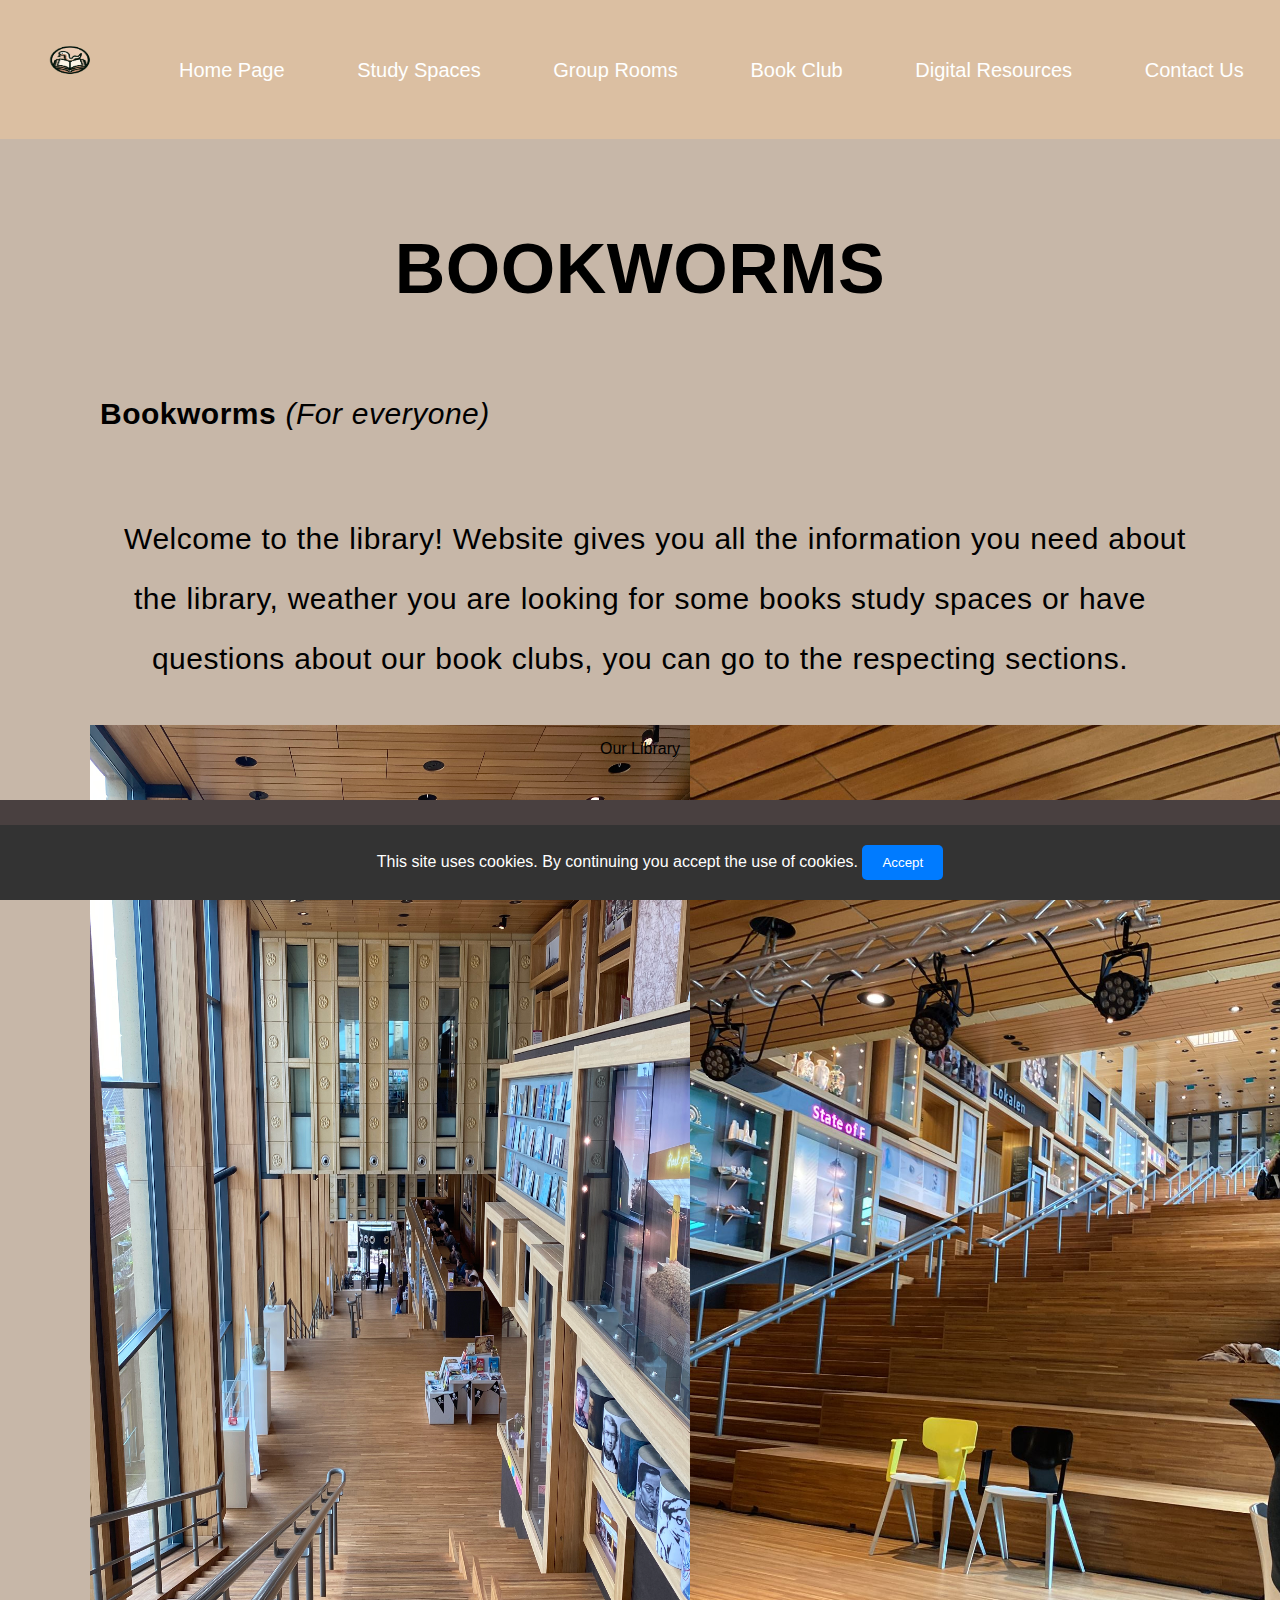
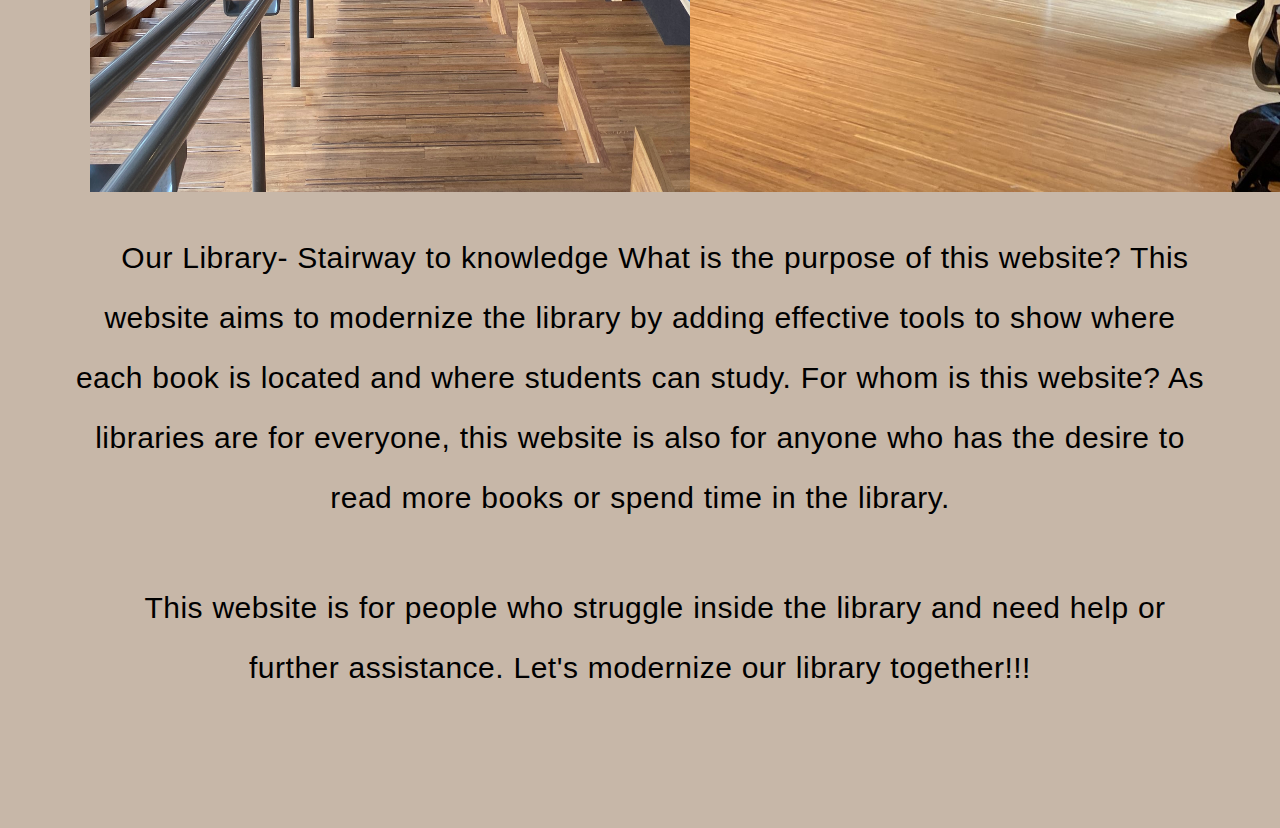
<file: index.html>
<!DOCTYPE html>
<html lang="en">
<head>
    <meta charset="UTF-8">
    <meta name="viewport" content="width=device-width, initial-scale=1.0">
    <title>Home Page</title>
    <link rel="stylesheet" type="text/css" href="css/style.css">
    <link rel="icon" type="image/x-icon" href="img/Bookworm logo.png">
</head>
</head>
<body>
    <header>
        <nav>
            <ul>
                <li><img class="logo" src="img/Bookworm logo.png" alt="Bookworm logo" title="Website logo"></li>
                <li><a href="index.html">Home Page</a></li>
                <li><a href="StudySpaces.html">Study Spaces</a></li>
                <li><a href="GroupRooms.html">Group Rooms</a></li>
                <li><a href="BookClub.html">Book Club</a></li>
                <li><a href="DigitalResources.html">Digital Resources</a></li>
                <li><a href="ContactUs.html">Contact Us</a></li>
            </ul>
        </nav>
    </header>
    <section>
        <article>
            <h1>Bookworms</h1>
                <p class="imp"><strong>Bookworms</strong> <em>(For everyone)</em></p>
                <p class="firstparagrapgh">Welcome to the library! Website gives you all the information you need about the library, weather you are looking for some books study spaces or have questions about our book clubs, you can go to the respecting sections. </p>
                <figure>
                    <img class="ourlibrary" src="img/img1.jpg" alt="first image" title="Entrance of our library">
                    <figcaption>Our Library</figcaption>
                    <img class="ourlibrary" src="img/img2.jpg" alt="second image" title="Entrance of our library">
                </figure>
                <p>Our Library- Stairway to knowledge What is the purpose of this website? This website aims to modernize the library by adding effective tools to show where each book is located and where students can study. For whom is this website? As libraries are for everyone, this website is also for anyone who has the desire to read more books or spend time in the library.</p>
                <p> This website is for people who struggle inside the library and need help or further assistance. Let's modernize our library together!!!</p>
                <p></p>  
            </article>
    </section>
    <footer class="cookies-message">
        This site uses cookies. By continuing you accept the use of cookies.
        <button onclick="this.parentElement.style.display='none'">Accept</button>
    </footer>
    <footer>
        <p>&copy; Serhat Berk Utku Web Markup Project</p>
    </footer>
</body>
</html>
</file>
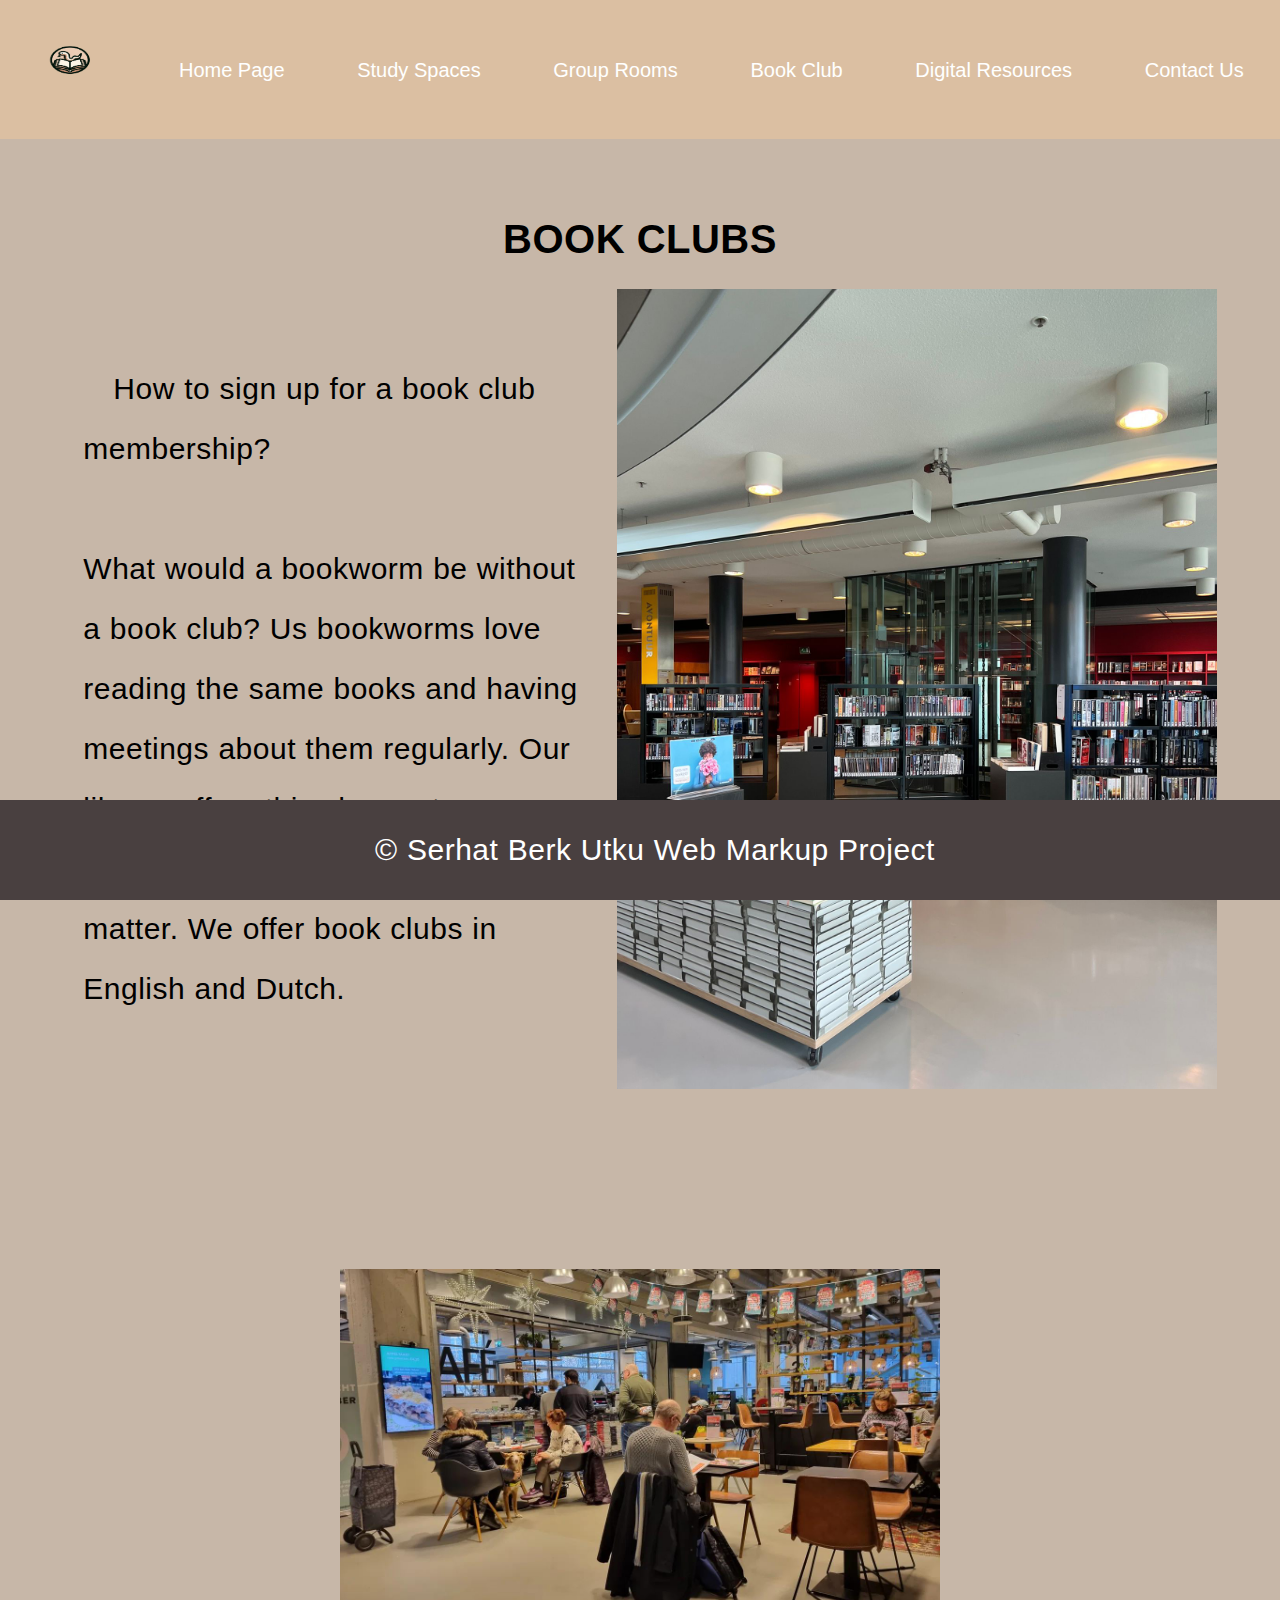
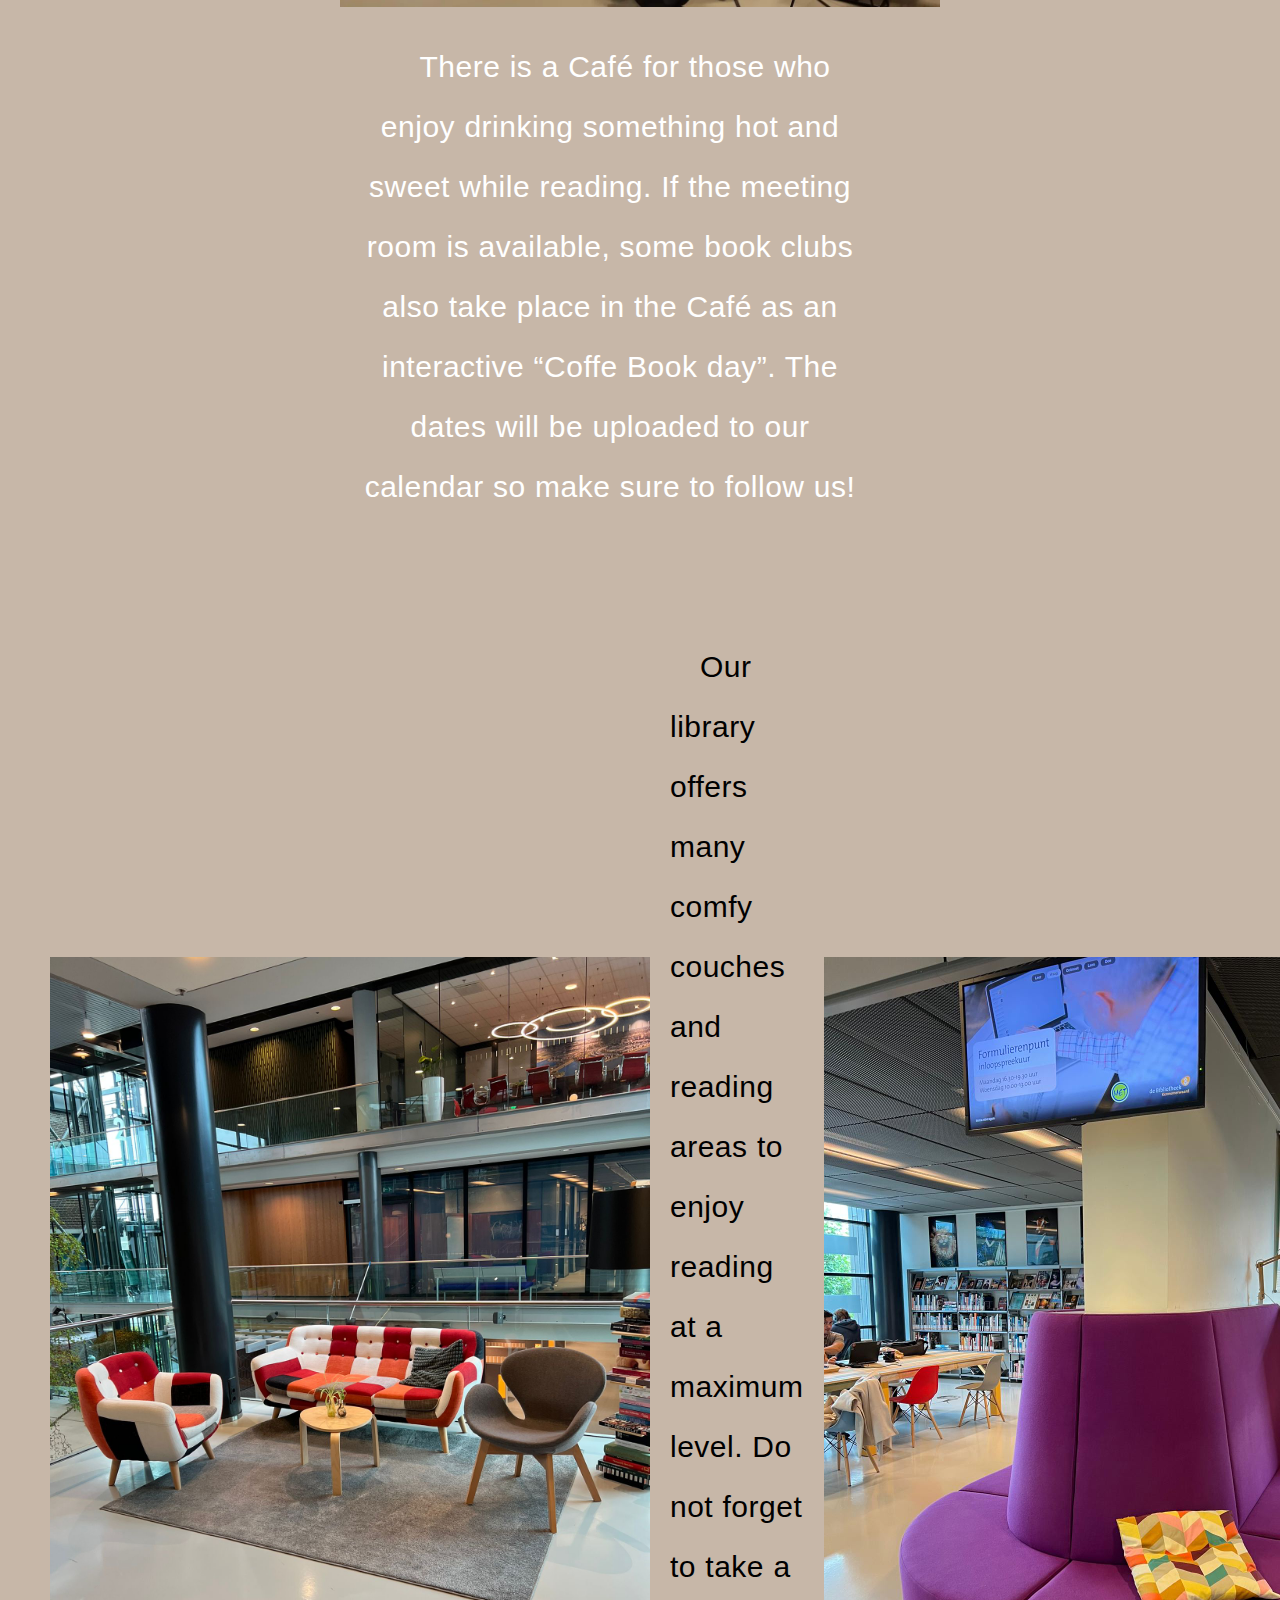
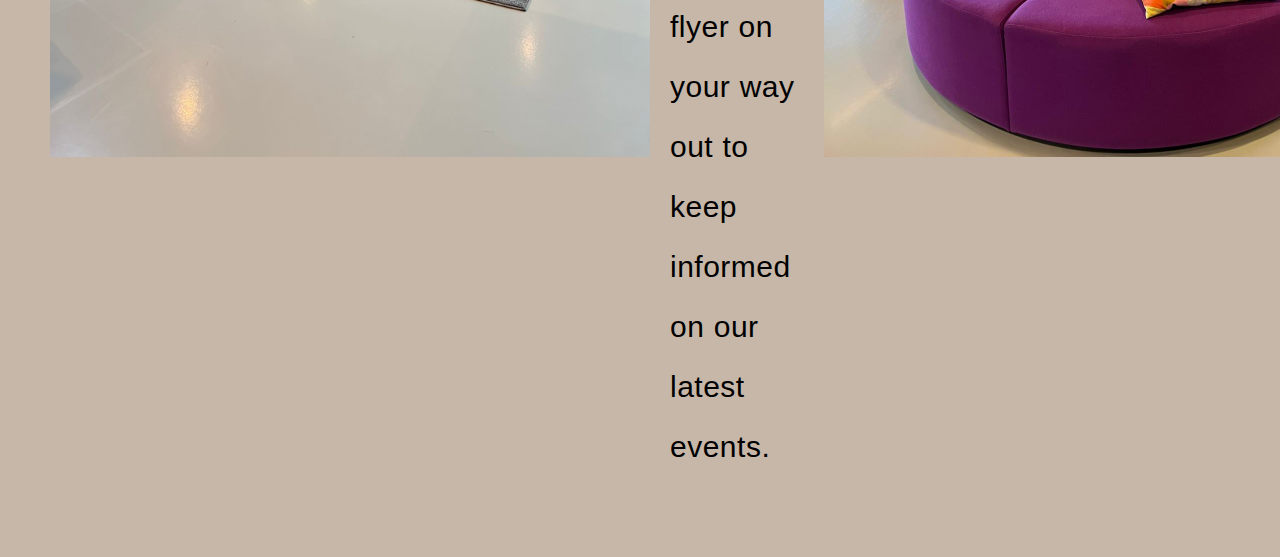
<file: BookClub.html>
<!DOCTYPE html>
<html lang="en">
<head>
    <meta charset="UTF-8">
    <meta name="viewport" content="width=device-width, initial-scale=1.0">
    <title>Book Club</title>
    <link rel="stylesheet" type="text/css" href="css/style.css">
    <link rel="icon" type="image/x-icon" href="img/Bookworm logo.png">
</head>
<body>
    <header>
        <nav>
            <ul>
                <li><img class="logo" src="img/Bookworm logo.png" alt="Bookworm logo"title="Website logo"></li>
                <li><a href="HomePage.html">Home Page</a></li>
                <li><a href="StudySpaces.html">Study Spaces</a></li>
                <li><a href="GroupRooms.html">Group Rooms</a></li>
                <li><a href="BookClub.html">Book Club</a></li>
                <li><a href="DigitalResources.html">Digital Resources</a></li>
                <li><a href="ContactUs.html">Contact Us</a></li>
            </ul>
        </nav>
    </header>
    <section>
        <h1>Book Clubs</h1>
        <article class="BookClub">
            <p class="Clubs">How to sign up for a  book club membership? <br> <br> What would a bookworm be without a book club? Us bookworms love reading the same books and having meetings about them regularly. Our library offers this chance to anyone who wants to join. Age does not matter. We offer book clubs in English and Dutch. </p>
            <img src="img/img10.jpg" alt="Library Entrance" title="First etage of our library">
        </article>
        <article class="BookClubSection2">
            <p><br><br></p>
            <img src="img/img11.jpg" alt="Cafe" title="Cafe of our library">
            <p class="Clubs">There is a Café for those who enjoy drinking something hot and sweet while reading. If the meeting room is available, some book clubs also take place in the Café as an interactive “Coffe Book day”. The dates will be uploaded to our calendar so make sure to follow us!<br> <br></p>
        </article>
        <article class="BookClubSection3">
            <img src="img/img12.jpg" alt="Couchs" title="Couchs of our library">
            <p class="Clubs">Our library offers many comfy couches and reading areas to enjoy reading at a maximum level. Do not forget to take a flyer on your way out to keep  informed on our latest events. </p>
            <img src="img/img13.jpg" alt="Couch" title="Couch of our library">
        </article>
    </section>
    <footer>
        <p>&copy; Serhat Berk Utku Web Markup Project</p>
    </footer>
</body>
</html>
</file>
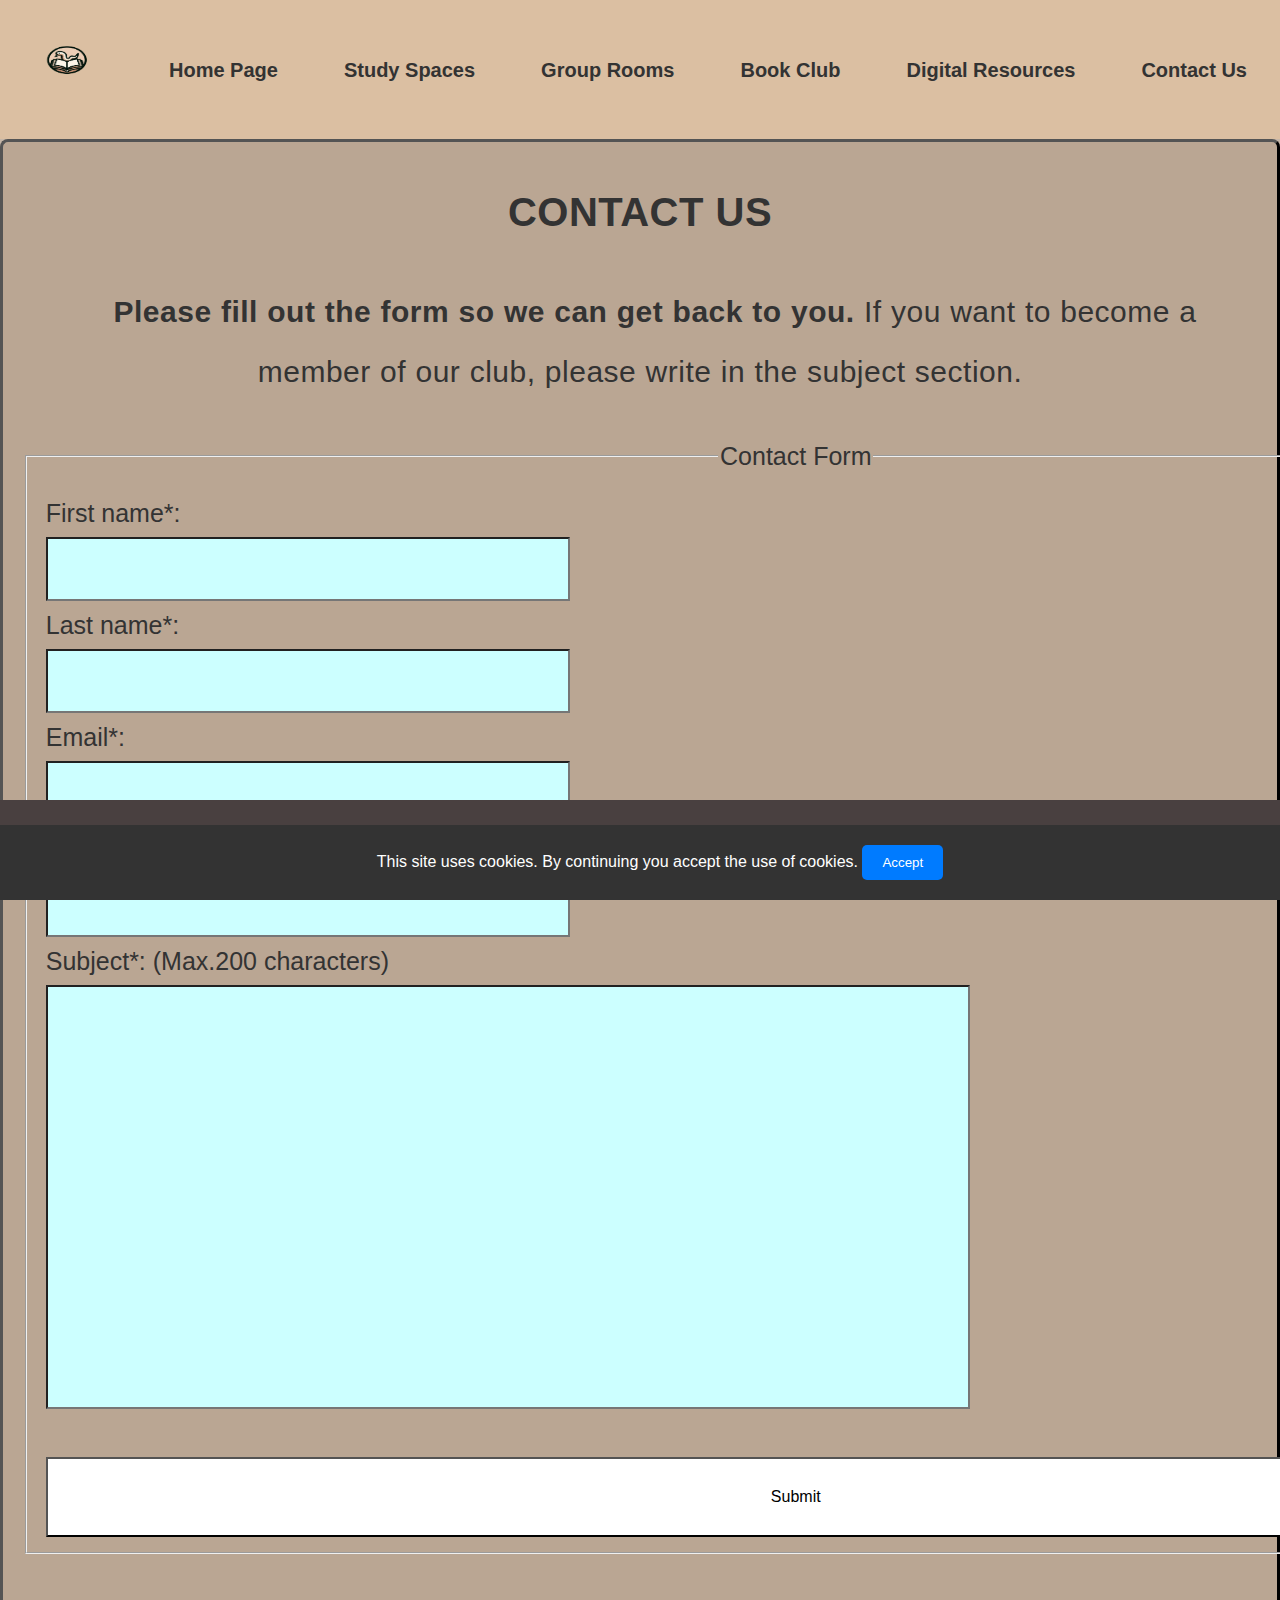
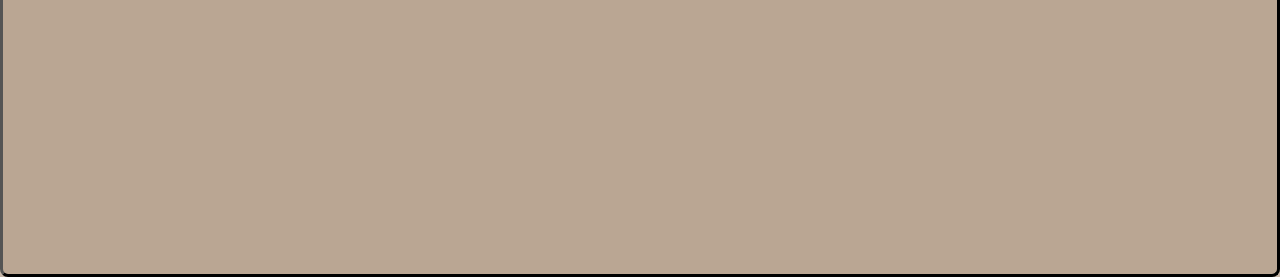
<file: ContactUs.html>
<!DOCTYPE html>
<html lang="en">
<head>
    <meta charset="UTF-8">
    <meta name="viewport" content="width=device-width, initial-scale=1.0">
    <meta name="description" content="Contact page">
    <meta name="keywords" content="contact, web markup, project">
    <title>Contact Page</title>
    <link rel="stylesheet" type="text/css" href="css/style.css">
    <link rel="icon" type="image/x-icon" href="img/Bookworm logo.png">
</head>
<body>
    <header>
        <aside>
            <ul>
                <li><img class="logo" src="img/Bookworm logo.png" alt="Bookworm logo"title="Website logo"></li>
                <li><a href="HomePage.html">Home Page</a></li>
                <li><a href="StudySpaces.html">Study Spaces</a></li>
                <li><a href="GroupRooms.html">Group Rooms</a></li>
                <li><a href="BookClub.html">Book Club</a></li>
                <li><a href="DigitalResources.html">Digital Resources</a></li>
                <li><a href="ContactUs.html">Contact Us</a></li>
            </ul>
        </aside>
    </header>
    <section class="container">
        <h1>Contact Us</h1>
        <article class="Contact">
            <p><strong>Please fill out the form so we can get back to you.</strong>

                If you want to become a member of our club, please write in the subject section.
                </p>
            <form action="#" method="post">
                <fieldset>
                    <legend>Contact Form</legend>
                    <label for="firstname">First name*:</label><br>
                    <input type="text" id="name" name="firstname"><br>
                    <label for="lastname">Last name*:</label><br>
                    <input type="text" id="lastname" name="lastname"><br>
                    <label for="email">Email*:</label><br>
                    <input type="email" id="email" name="email"><br>
                    <label for="phonenumber">Phone Number:</label><br>
                    <input type="number" id="phonenumber" number="phonenumber"><br>
                    <label for="subject"> Subject*: (Max.200 characters)</label><br>
                    <input type="subject" id="subject" name="subject"><br><br>
                    <input type="submit" value="Submit">
                </fieldset>
            </form>
            <p><br><br><br><br></p>
        </article>
    </section>
    <footer class="cookies-message">
        This site uses cookies. By continuing you accept the use of cookies.
        <button onclick="this.parentElement.style.display='none'">Accept</button>
    </footer>
    <footer>
        <p>&copy; Serhat Berk Utku Web Markup Project</p>
    </footer>
</body>
</html>
</file>
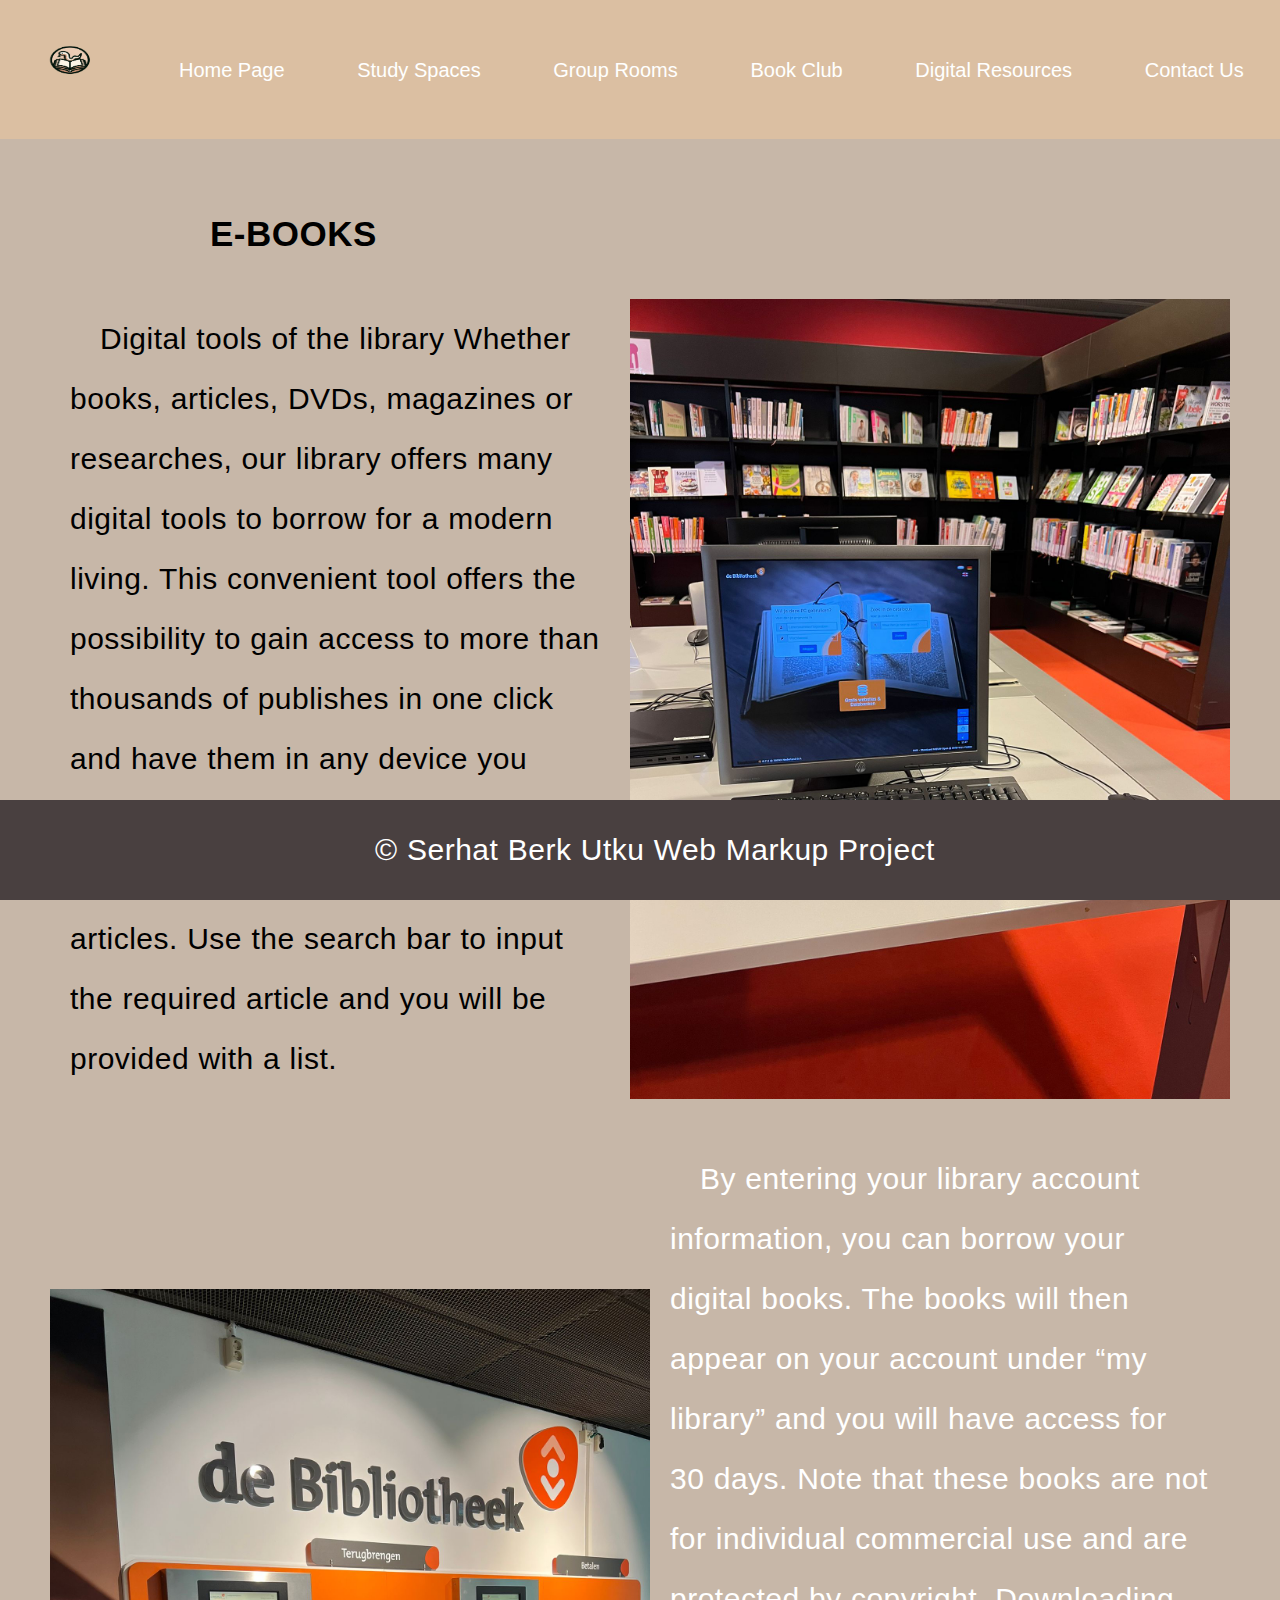
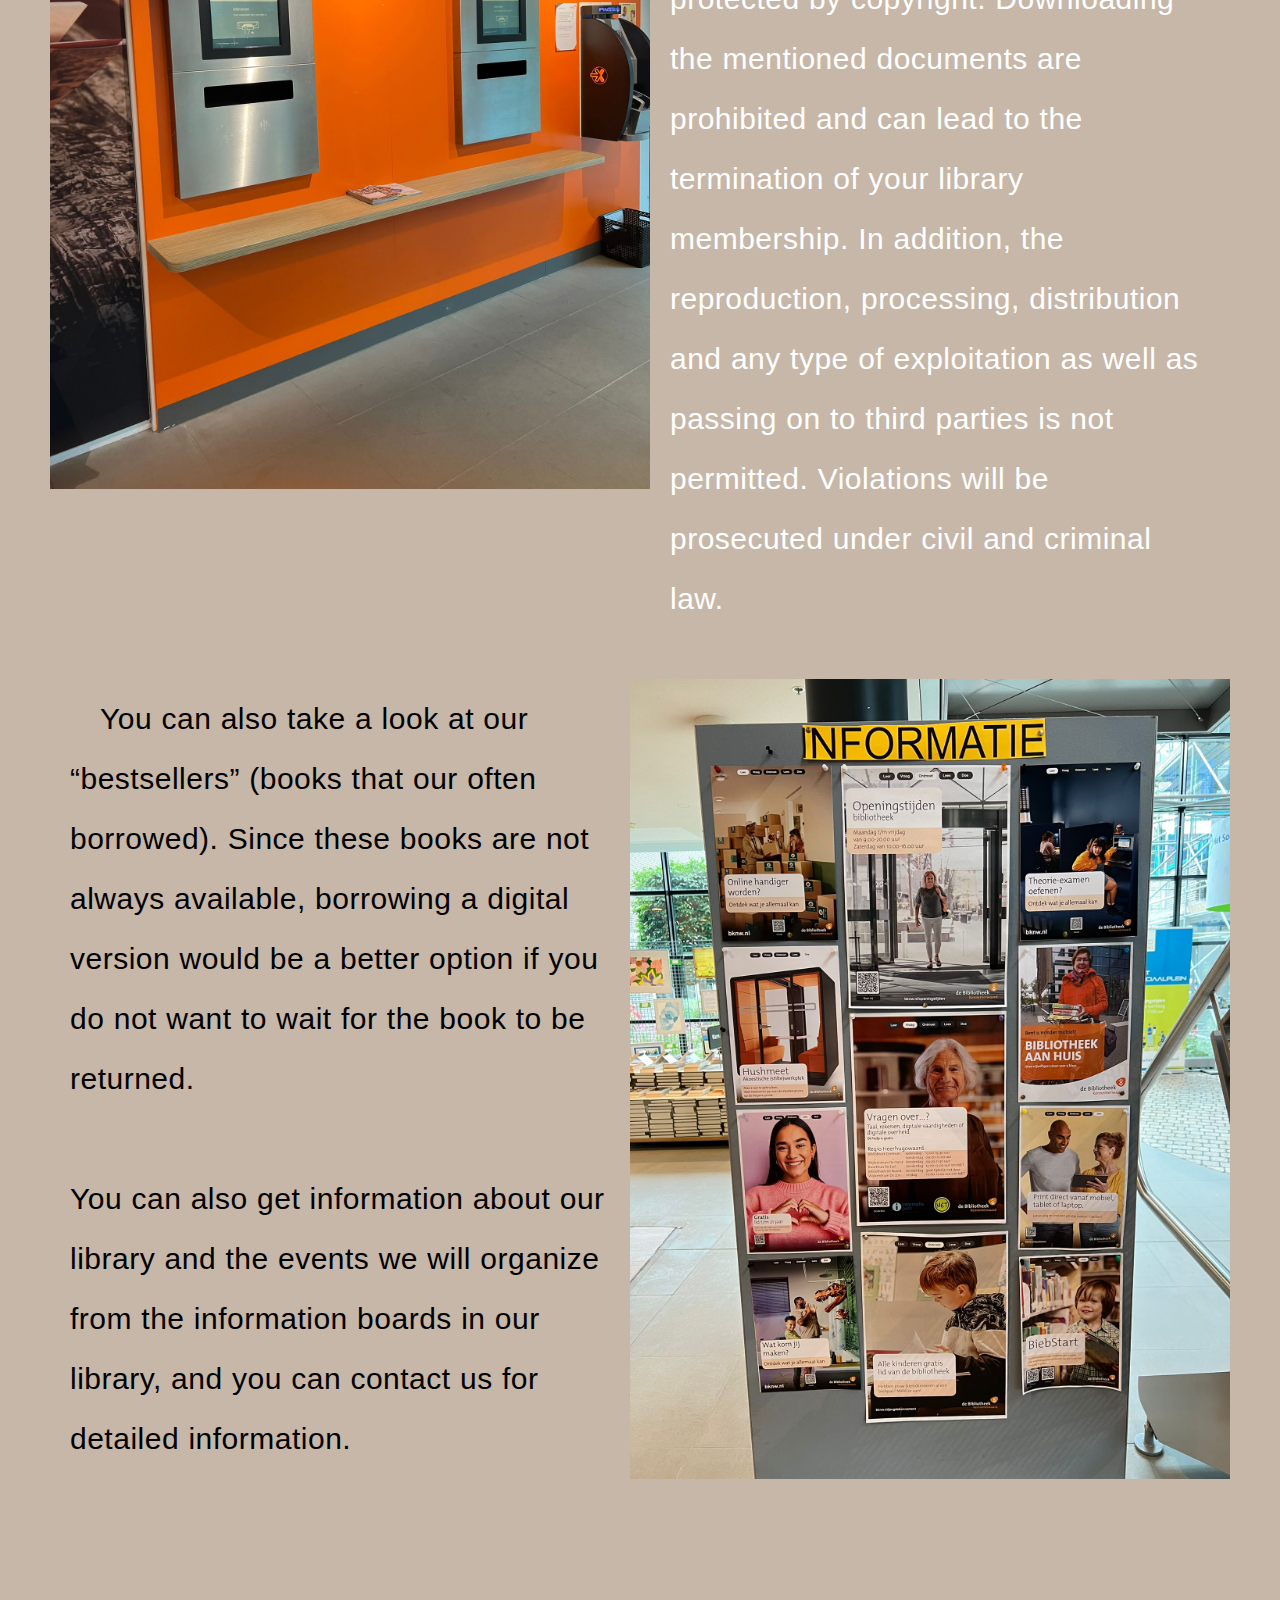
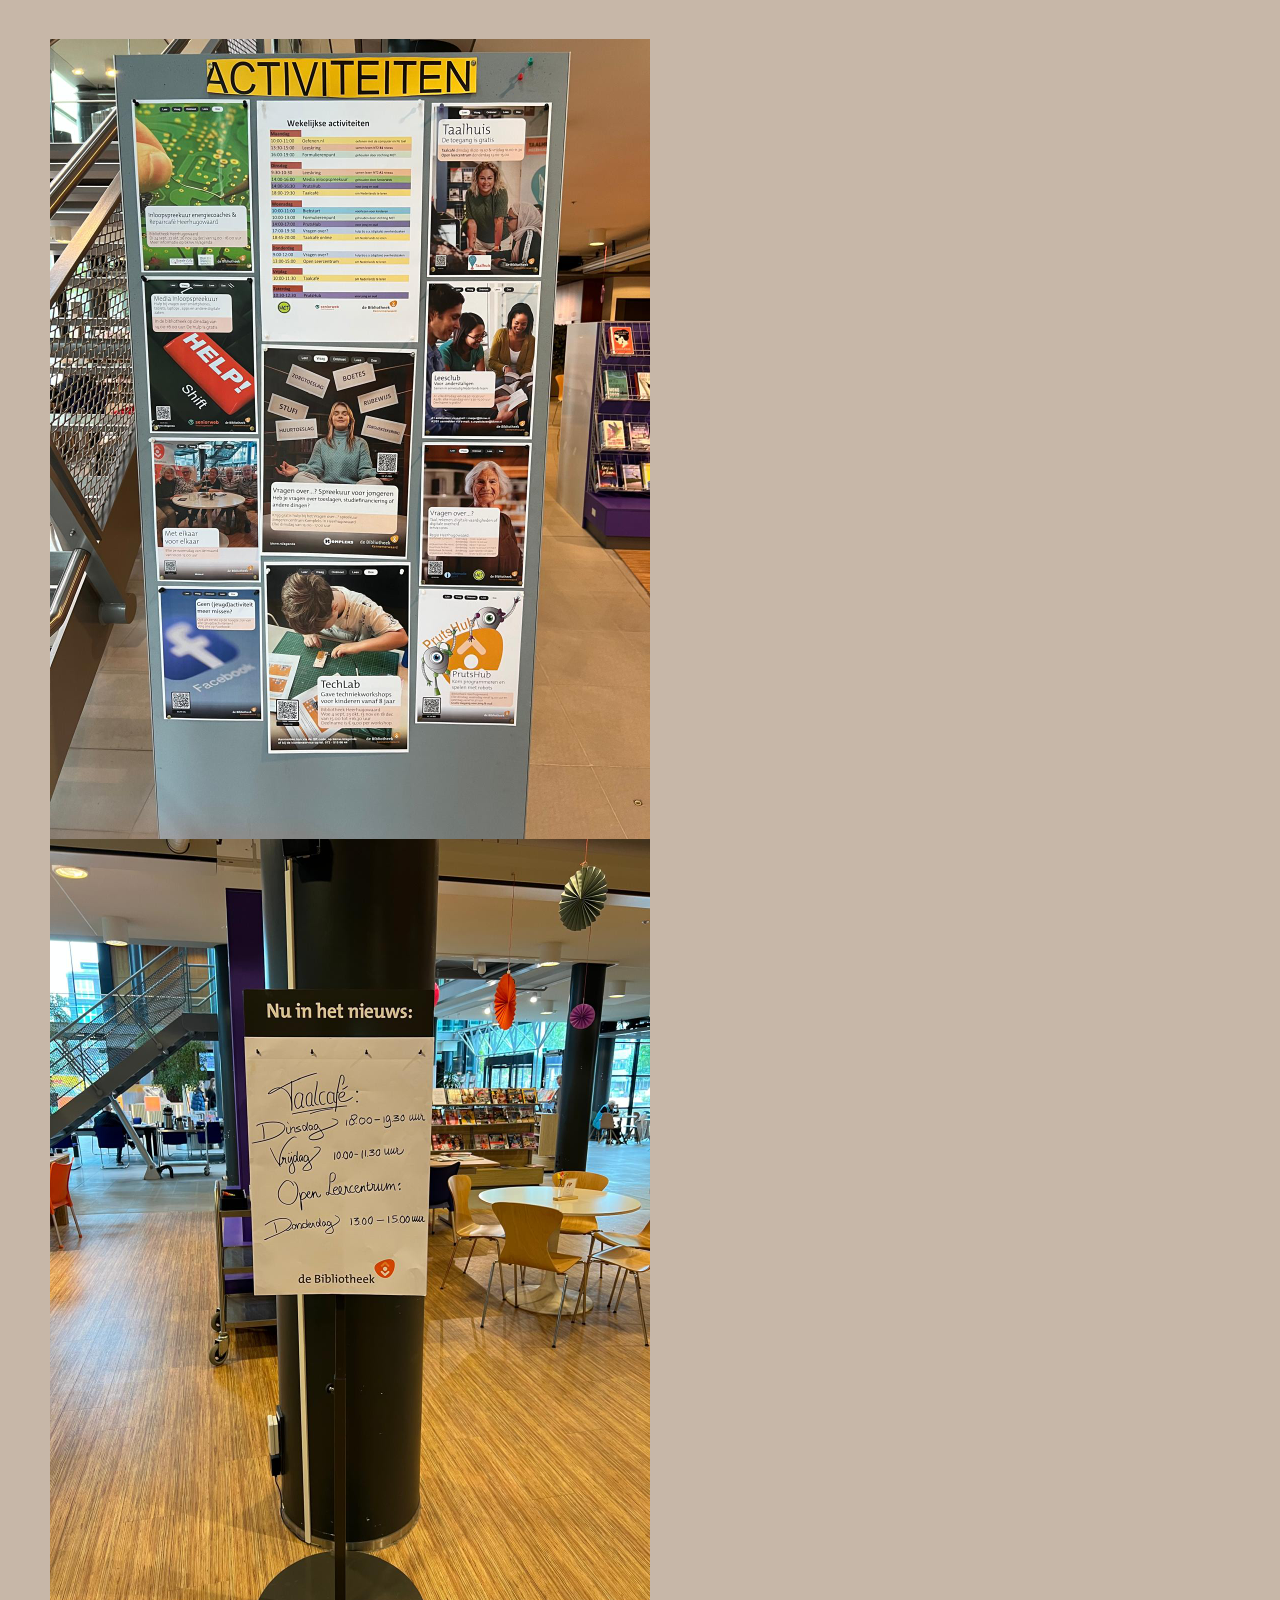
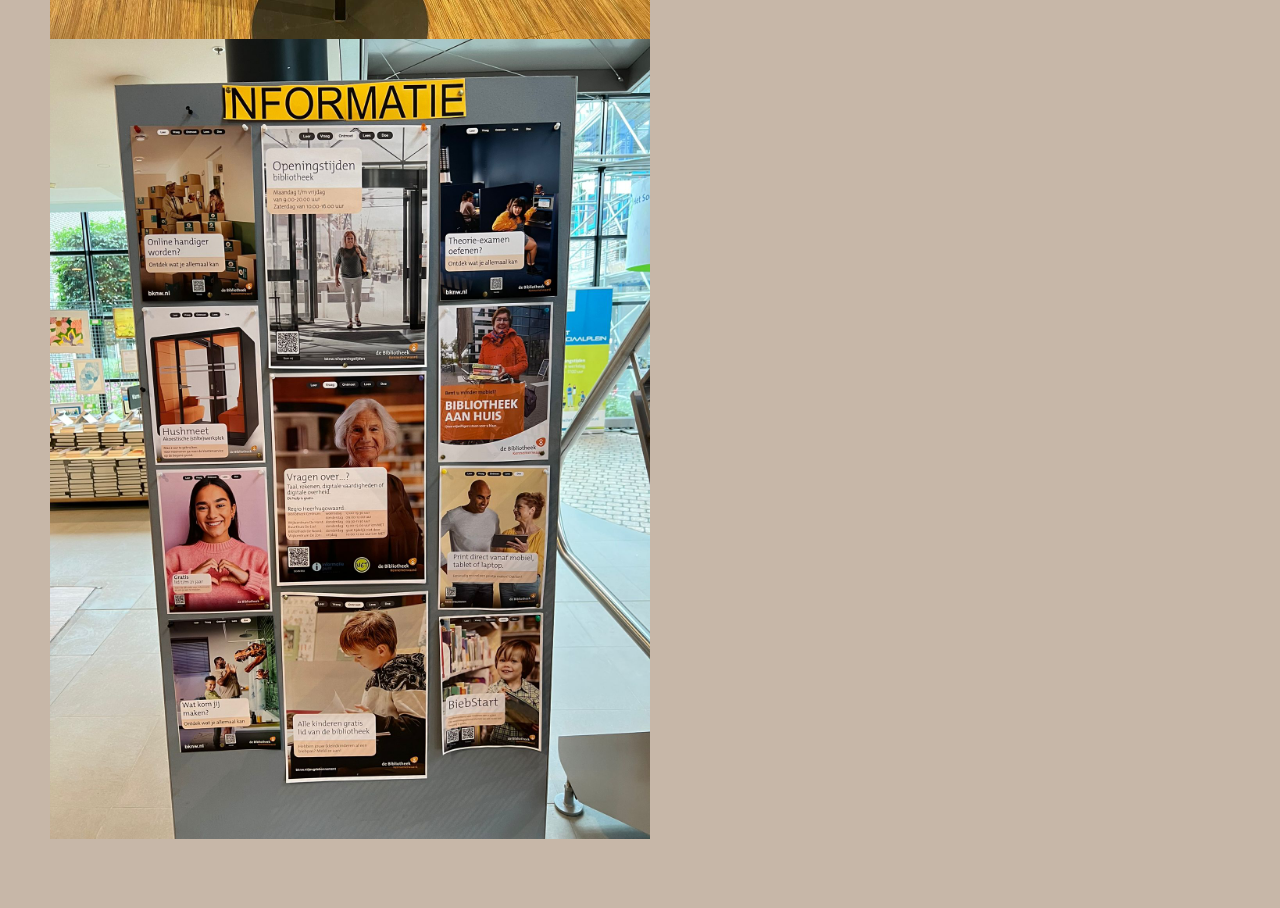
<file: DigitalResources.html>
<!DOCTYPE html>
<html lang="en">
<head>
    <meta charset="UTF-8">
    <meta name="viewport" content="width=device-width, initial-scale=1.0">
    <title>Digital Resources</title>
    <link rel="stylesheet" type="text/css" href="css/style.css">
    <link rel="icon" type="image/x-icon" href="img/Bookworm logo.png">
</head>
<body>
    <header>
        <nav>
            <ul>
                <li><img class="logo" src="img/Bookworm logo.png" alt="Bookworm logo"title="Website logo"></li>
                <li><a href="HomePage.html">Home Page</a></li>
                <li><a href="StudySpaces.html">Study Spaces</a></li>
                <li><a href="GroupRooms.html">Group Rooms</a></li>
                <li><a href="BookClub.html">Book Club</a></li>
                <li><a href="DigitalResources.html">Digital Resources</a></li>
                <li><a href="ContactUs.html">Contact Us</a></li>
            </ul>
        </nav>
    </header>
    <section>
        <h1 class="E-Books">E-Books</h1>
        <article class="E-BooksSection1">
            <p class="ebook">Digital tools of the library 

                Whether books, articles, DVDs, magazines or researches, our library offers many digital tools to borrow for a modern living. 
                This convenient tool offers the possibility to gain access to more than thousands of publishes  in one click and have them in any device you need. You do not need to visit the library to borrow or return these articles. Use the search bar to input the required article and you will be provided with a list.</p>
            <img src="img/img14.jpg" alt="Computer" title="Computers of our library">    
        </article>
        <article class="E-BooksSection2">
            <img src="img/img15.jpg" alt="Automat" title="Book Automats">
            <p class="ebook"> By entering your library account information, you can borrow your digital books. The books will then appear on your account under “my library” and you will have access for 30 days. Note that these books are not for individual commercial use and are protected by copyright. Downloading the mentioned documents are prohibited and can lead to the termination of your library membership. In addition, the reproduction, processing, distribution and any type of exploitation as well as passing on to third parties is not permitted. Violations will be prosecuted under civil and criminal law.</p>
        </article>
        <article class="E-BooksSection3">
            <p class="ebook">You can also take a look at our “bestsellers” (books that our often borrowed). Since these books are not always available, borrowing a digital version would be a better option if you do not want to wait for the book to be returned. 

                <br><br>You can also get information about our library and the events we will organize from the information boards in our library, and you can contact us for detailed information.
            </p>
            <img src="img/img16.jpg" alt="information" title="Information Board">
        </article>
        <p><br><br></p>
        <article>
            <img class="board" src="img/img18.jpg"alt="Board" title="Activity board">
            <img class="board" src="img/img17.jpg"alt="Board" title="Info board">
            <img src="img/img16.jpg" alt="information" title="Information Board">
        </article>
    </section>
    <footer>       
         <p>&copy; Serhat Berk Utku Web Markup Project</p>
    </footer>
</body>
</html>
</file>
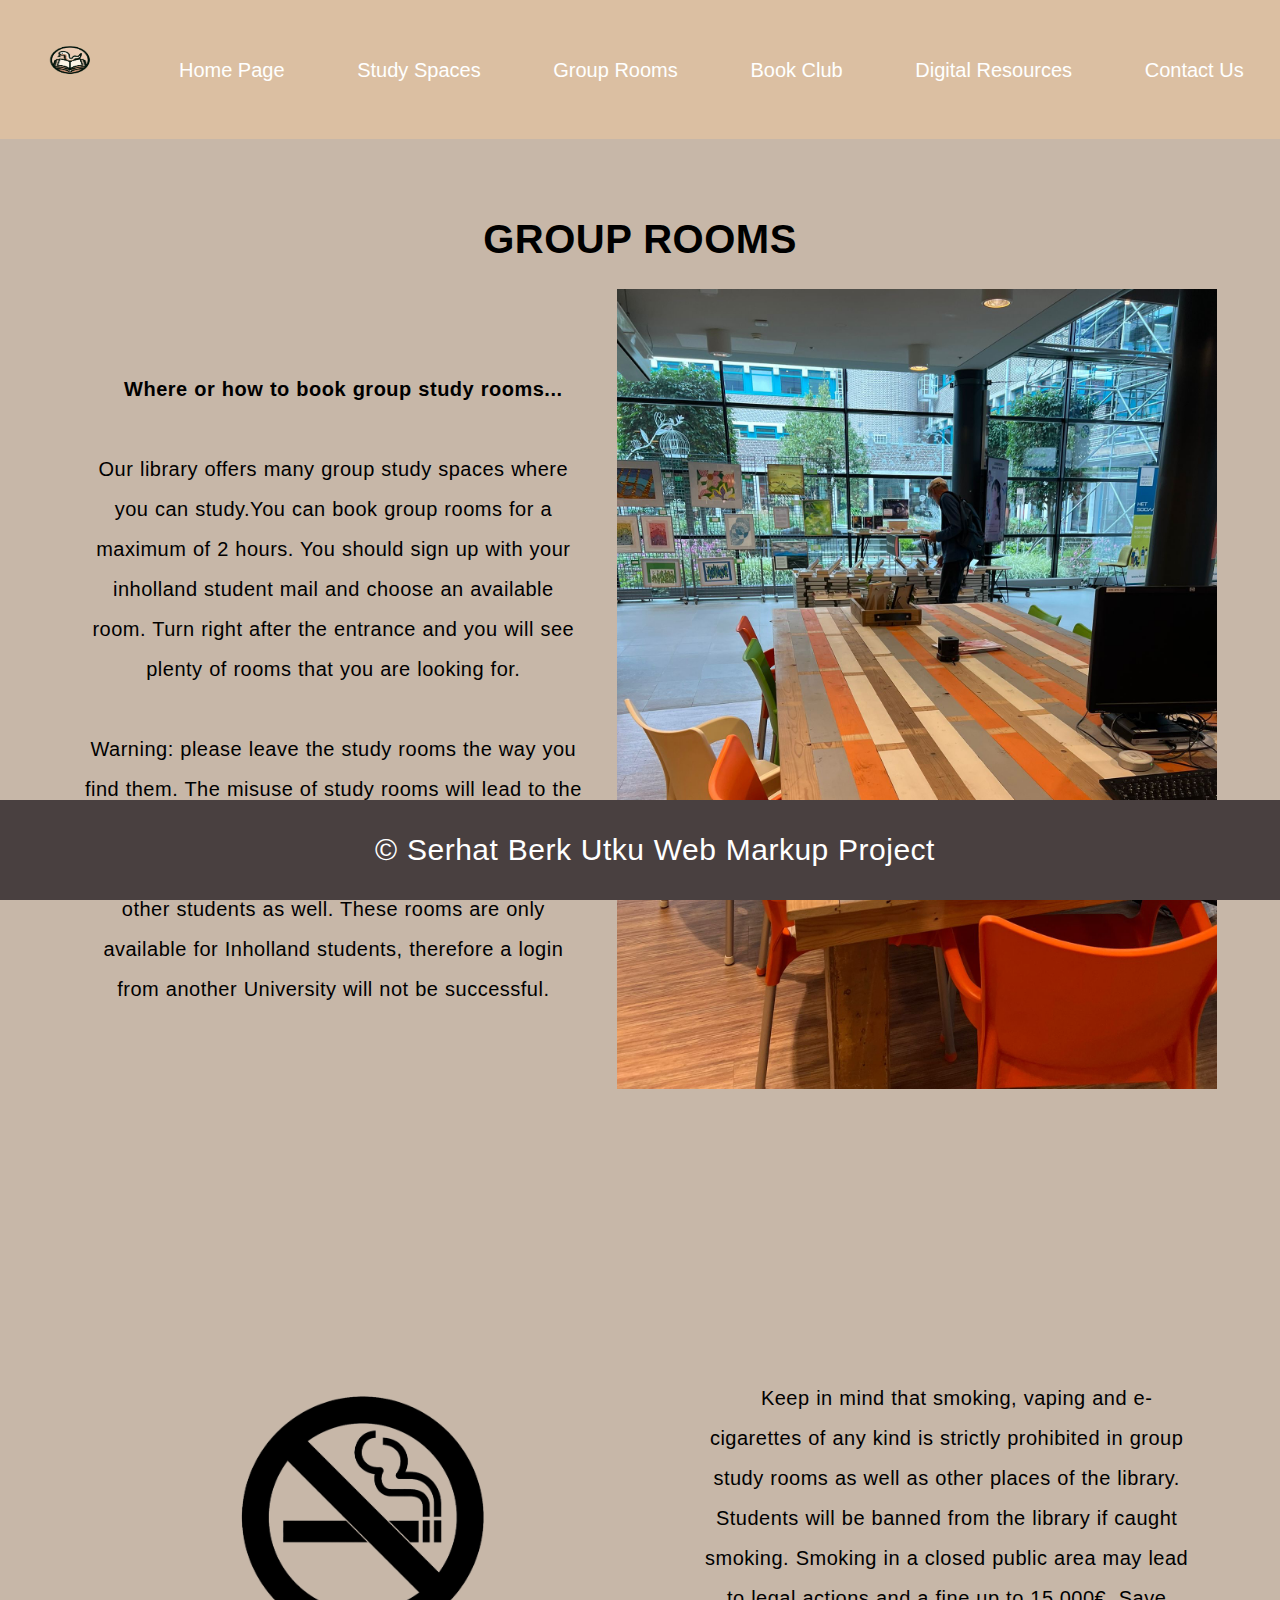
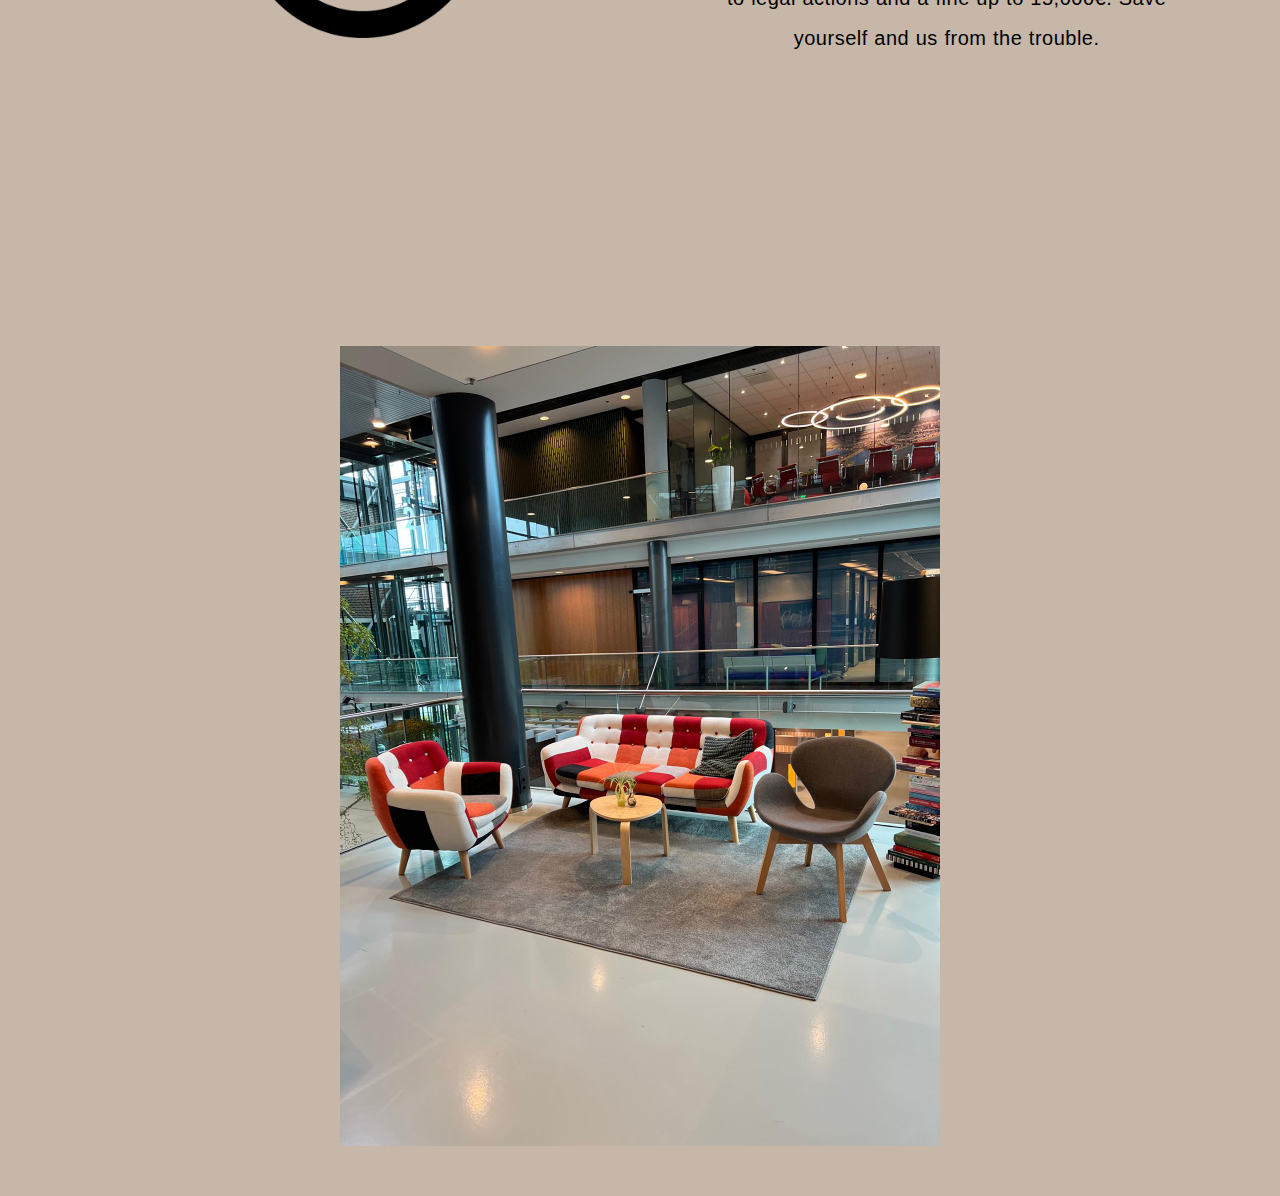
<file: GroupRooms.html>
<!DOCTYPE html>
<html lang="en">
<head>
    <meta charset="UTF-8">
    <meta name="viewport" content="width=device-width, initial-scale=1.0">
    <title>Group Rooms</title>
    <link rel="stylesheet" type="text/css" href="css/style.css">
    <link rel="icon" type="image/x-icon" href="img/Bookworm logo.png">
</head>
<body>
    <header>
        <nav>
            <ul>
                <li><img class="logo" src="img/Bookworm logo.png" alt="Bookworm logo" title="Website logo"></li>
                <li><a href="HomePage.html">Home Page</a></li>
                <li><a href="StudySpaces.html">Study Spaces</a></li>
                <li><a href="GroupRooms.html">Group Rooms</a></li>
                <li><a href="BookClub.html">Book Club</a></li>
                <li><a href="DigitalResources.html">Digital Resources</a></li>
                <li><a href="ContactUs.html">Contact Us</a></li>
            </ul>
        </nav>
    </header>
    <section>
        <h1>Group Rooms</h1>
        <article class="GroupRooms">
            <p class="GroupR"><strong> Where or how to book group study rooms... </strong><br><br>

                Our library offers many group study spaces where you can study.You can book group rooms for a maximum of 2 hours. You should sign up with your inholland student mail and choose an available room. Turn right after the entrance and you will see plenty of rooms that you are looking for.
            
                <br> <br>Warning: please leave the study rooms the way you find them. The misuse of study rooms will lead to the ban of group studies. To prevent this, all students must leave the room tidy and are required to respect other students as well. These rooms are only available for Inholland students, therefore a login from another University will not be successful.</p>
                <img src="img/img8.jpg" alt="img8">
        </article>
        <article class="GroupRooms2">
            <img src="img/1949f3816cdbf5245693f075046ad06b.png" alt="No Cigaret" title="Area for students group">
            <p class="GroupR">Keep in mind that smoking, vaping and e-cigarettes of any kind is strictly prohibited in group study rooms as well as other places of the library. 
                Students will be banned from the library if caught smoking. Smoking in a closed public area may lead to legal actions and a fine up to 15,000€. 
                Save yourself and us from the trouble. </p>
        </article>
        <article class="GroupRooms">
            <img src="img/img9.jpg" alt="img9" title="Smoking is not allowed">
        </article>
    </section>
    <footer>
        <p>&copy; Serhat Berk Utku Web Markup Project</p>
    </footer>
</body>
</html>
</file>
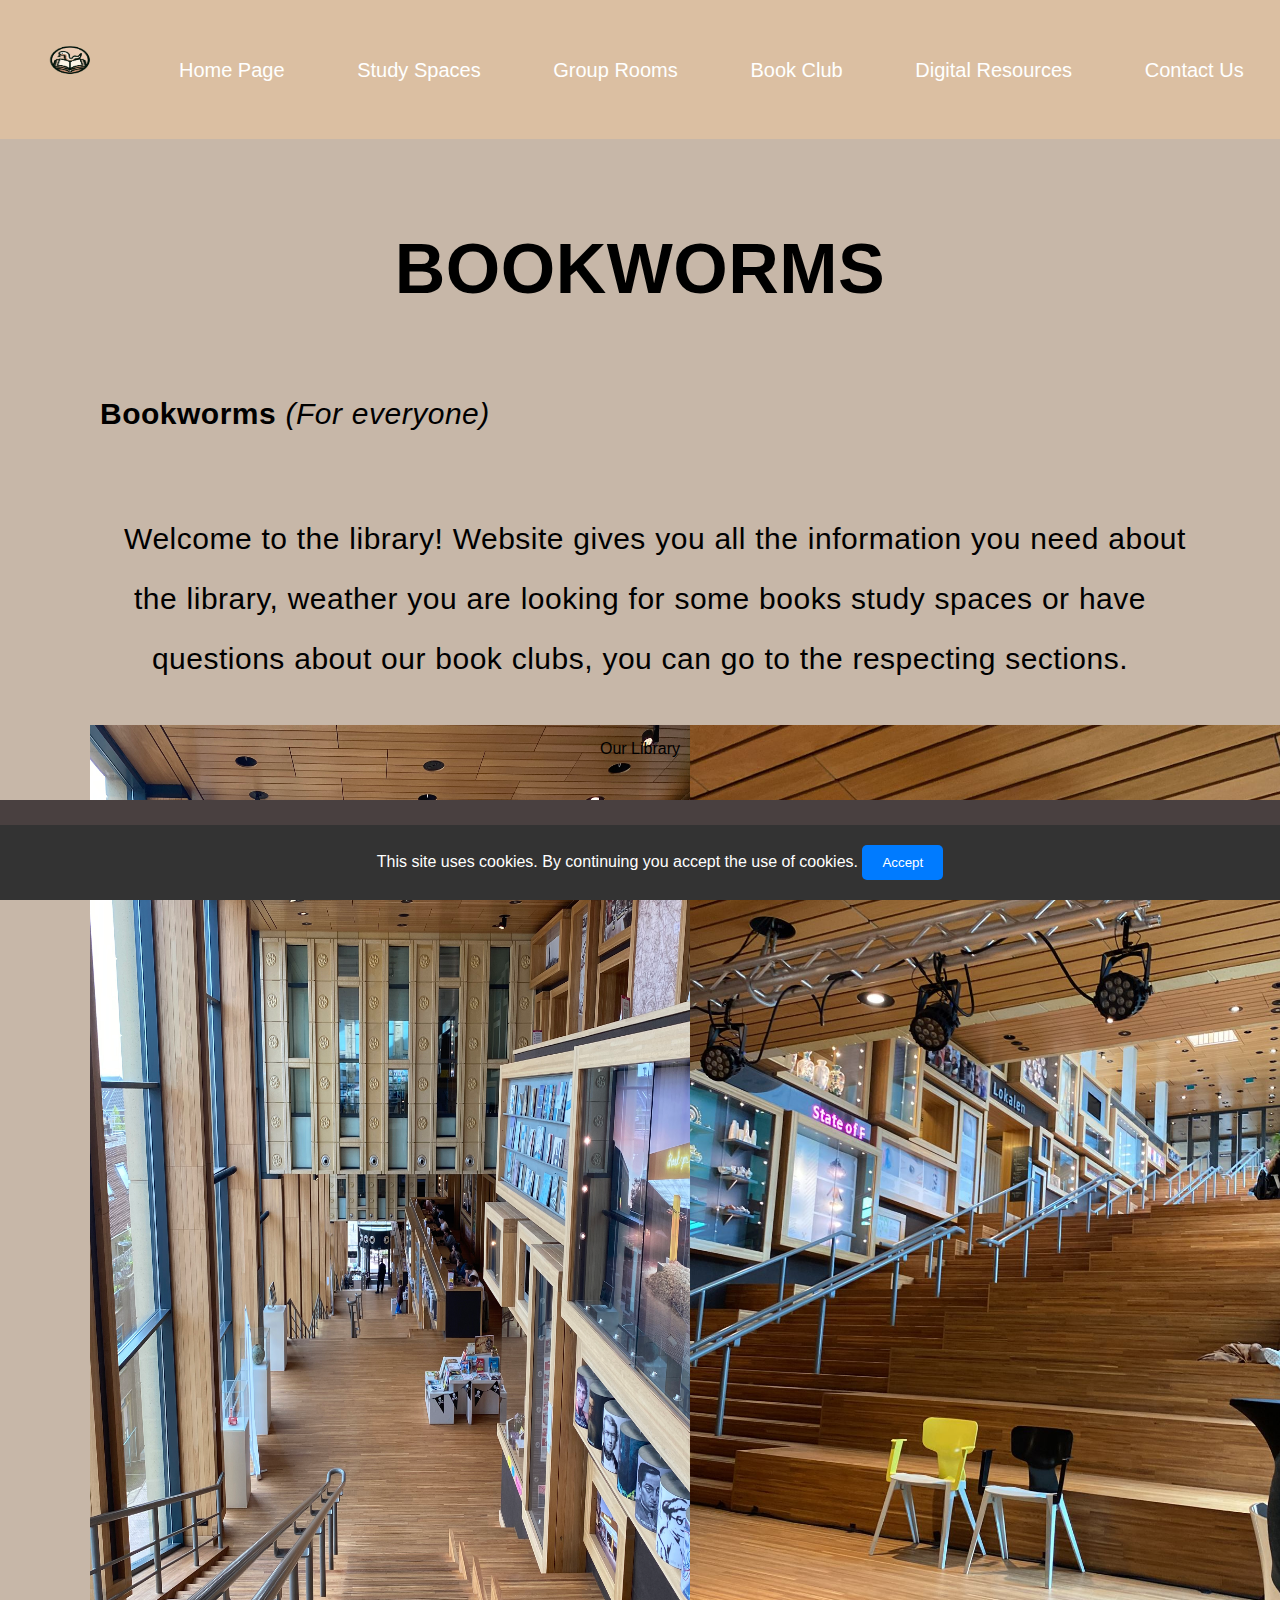
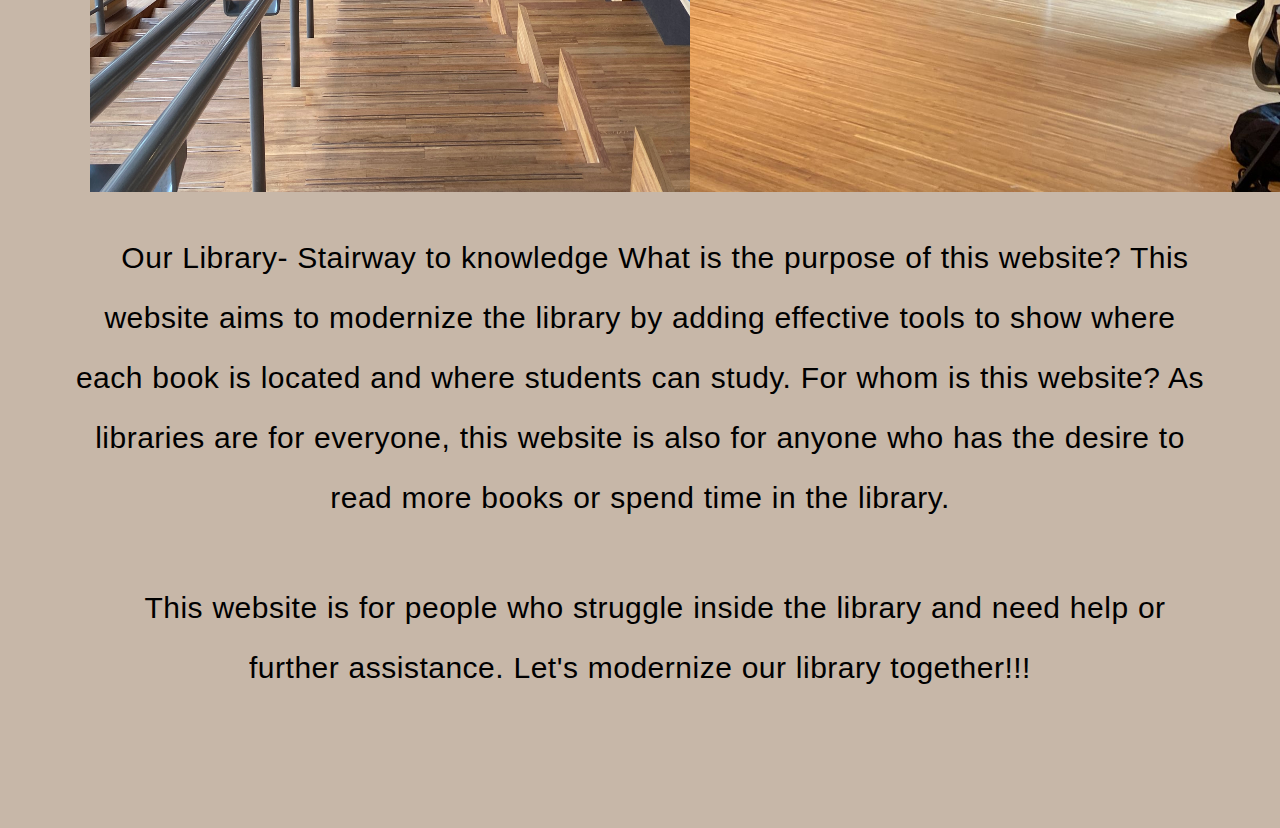
<file: HomePage.html>
<!DOCTYPE html>
<html lang="en">
<head>
    <meta charset="UTF-8">
    <meta name="viewport" content="width=device-width, initial-scale=1.0">
    <title>Home Page</title>
    <link rel="stylesheet" type="text/css" href="css/style.css">
    <link rel="icon" type="image/x-icon" href="img/Bookworm logo.png">
</head>
</head>
<body>
    <header>
        <nav>
            <ul>
                <li><img class="logo" src="img/Bookworm logo.png" alt="Bookworm logo" title="Website logo"></li>
                <li><a href="HomePage.html">Home Page</a></li>
                <li><a href="StudySpaces.html">Study Spaces</a></li>
                <li><a href="GroupRooms.html">Group Rooms</a></li>
                <li><a href="BookClub.html">Book Club</a></li>
                <li><a href="DigitalResources.html">Digital Resources</a></li>
                <li><a href="ContactUs.html">Contact Us</a></li>
            </ul>
        </nav>
    </header>
    <section>
        <article>
            <h1>Bookworms</h1>
                <p class="imp"><strong>Bookworms</strong> <em>(For everyone)</em></p>
                <p class="firstparagrapgh">Welcome to the library! Website gives you all the information you need about the library, weather you are looking for some books study spaces or have questions about our book clubs, you can go to the respecting sections. </p>
                <figure>
                    <img class="ourlibrary" src="img/img1.jpg" alt="first image" title="Entrance of our library">
                    <figcaption>Our Library</figcaption>
                    <img class="ourlibrary" src="img/img2.jpg" alt="second image" title="Entrance of our library">
                </figure>
                <p>Our Library- Stairway to knowledge What is the purpose of this website? This website aims to modernize the library by adding effective tools to show where each book is located and where students can study. For whom is this website? As libraries are for everyone, this website is also for anyone who has the desire to read more books or spend time in the library.</p>
                <p> This website is for people who struggle inside the library and need help or further assistance. Let's modernize our library together!!!</p>
                <p></p>  
            </article>
    </section>
    <footer class="cookies-message">
        This site uses cookies. By continuing you accept the use of cookies.
        <button onclick="this.parentElement.style.display='none'">Accept</button>
    </footer>
    <footer>
        <p>&copy; Serhat Berk Utku Web Markup Project</p>
    </footer>
</body>
</html>
</file>
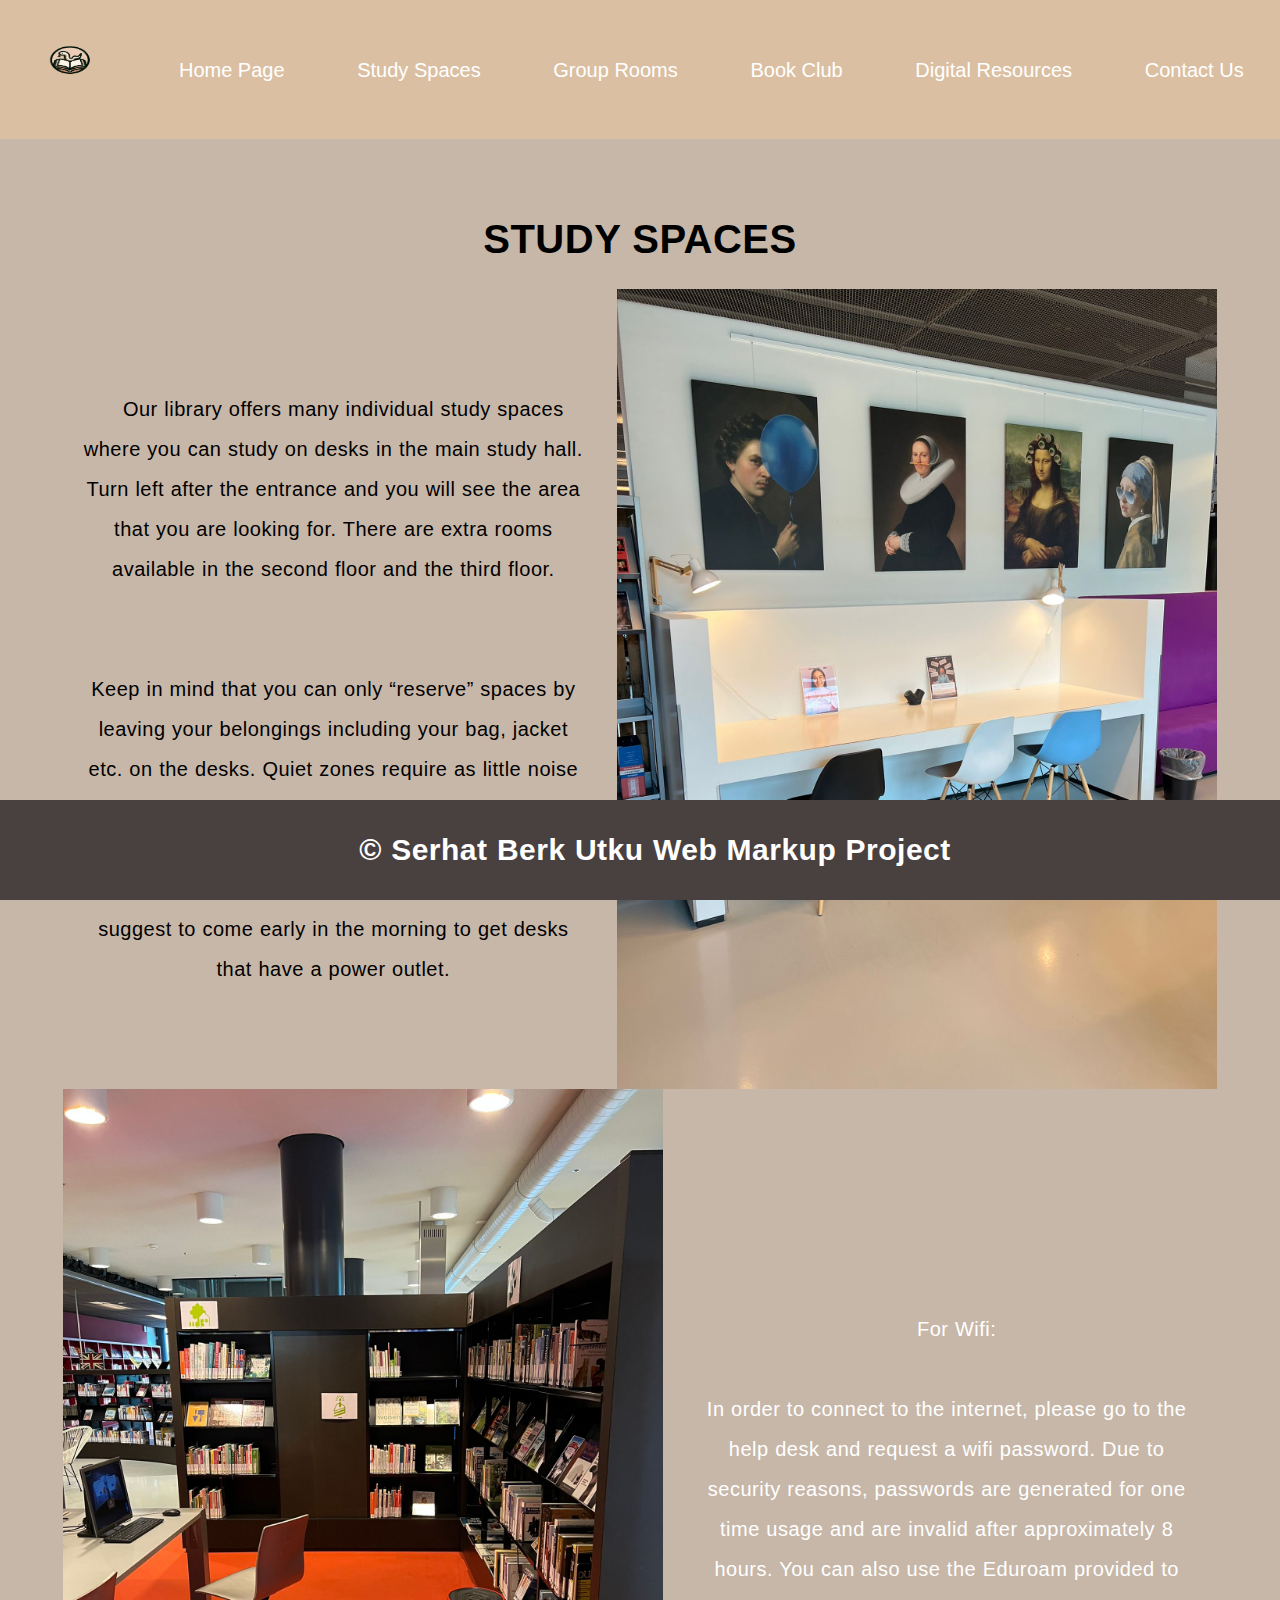
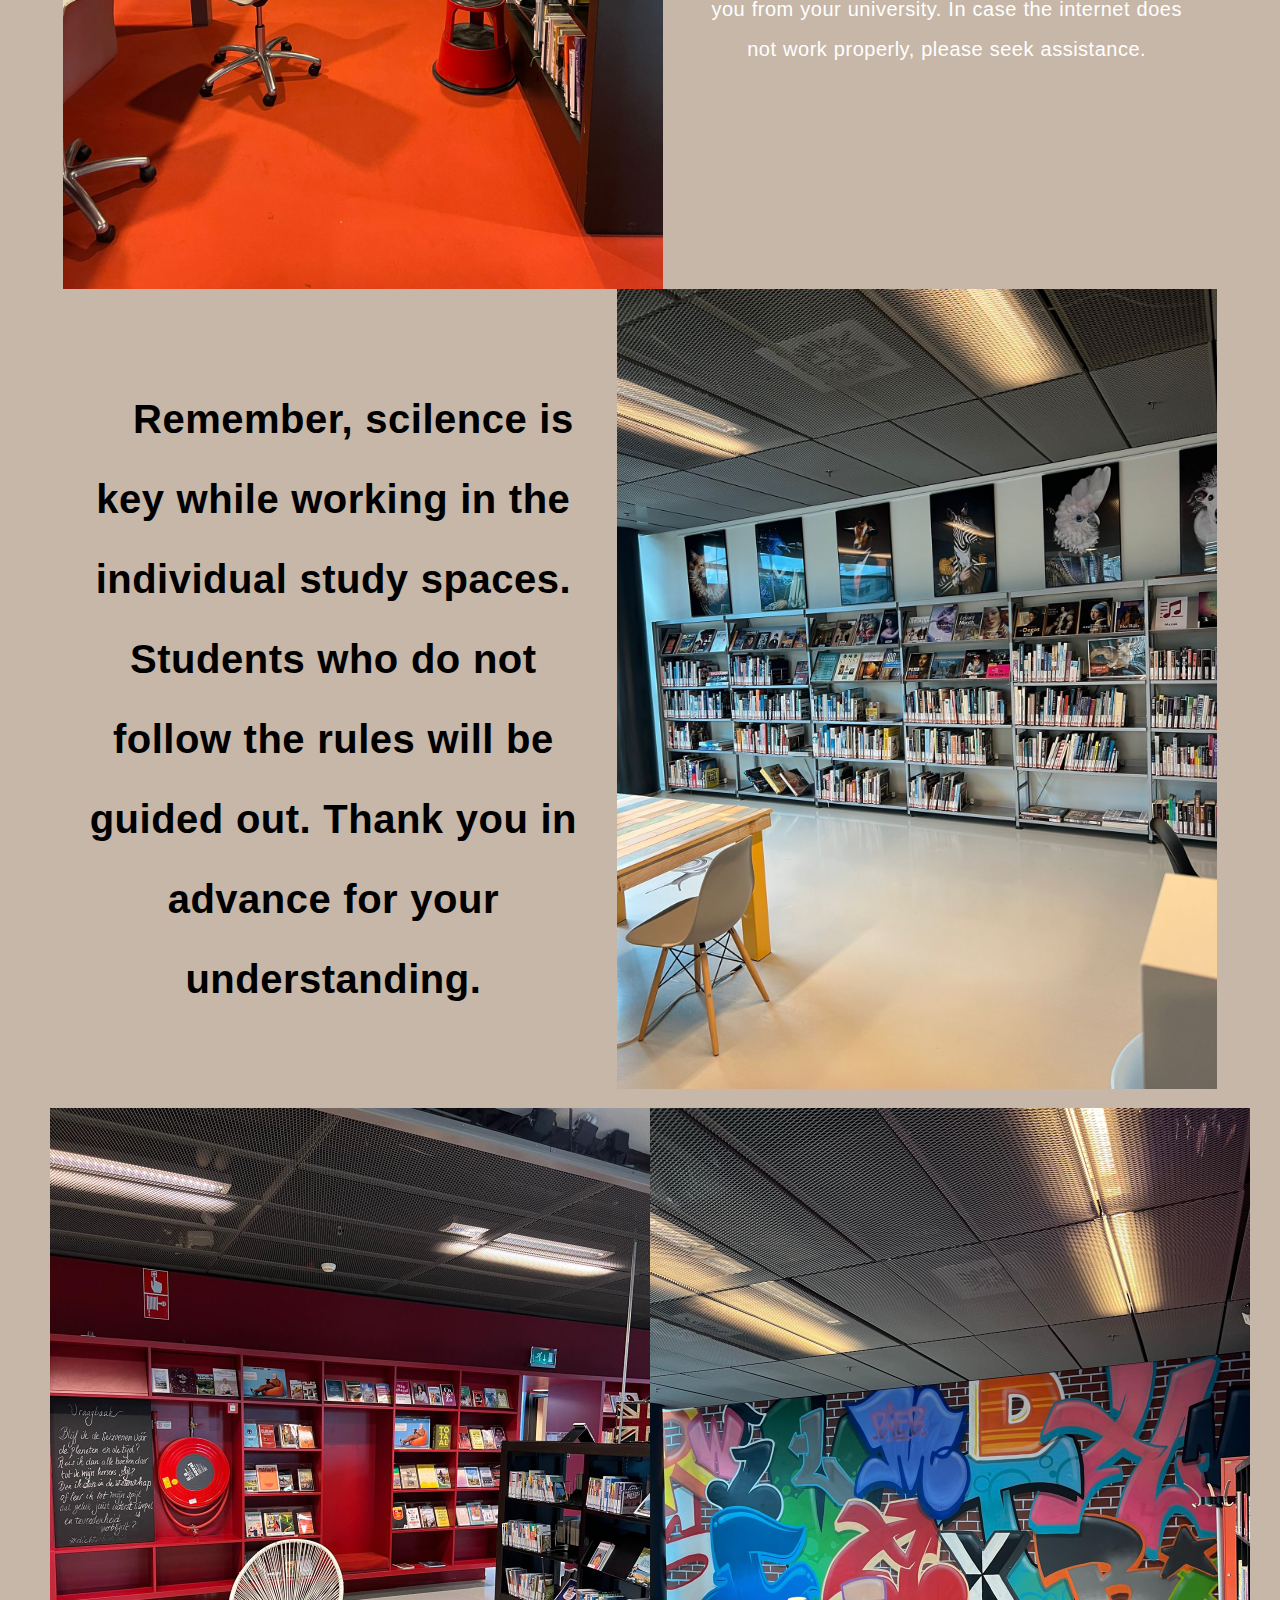
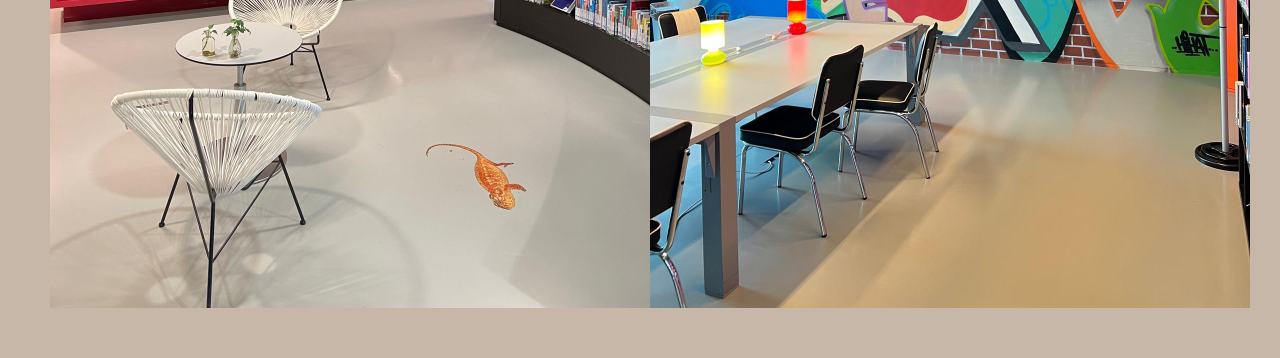
<file: StudySpaces.html>
<!DOCTYPE html>
<html lang="en">
<head>
    <meta charset="UTF-8">
    <meta name="viewport" content="width=device-width, initial-scale=1.0">
    <meta name="description" content="Study Spaces">
    <meta name="keywords" content="study spaces">
    <title>Study Spaces</title>
    <link rel="stylesheet" type="text/css" href="css/style.css">
    <link rel="icon" type="image/x-icon" href="img/Bookworm logo.png">
</head>
<body>
    <header>
        <nav>
            <ul>
                <li><img class="logo" src="img/Bookworm logo.png" alt="Bookworm logo" title="Website logo"></li>
                <li><a href="HomePage.html">Home Page</a></li>
                <li><a href="StudySpaces.html">Study Spaces</a></li>
                <li><a href="GroupRooms.html">Group Rooms</a></li>
                <li><a href="BookClub.html">Book Club</a></li>
                <li><a href="DigitalResources.html">Digital Resources</a></li>
                <li><a href="ContactUs.html">Contact Us</a></li>
            </ul>
        </nav>
    </header>
    <section>
        <h1>Study Spaces</h1>
        <article class="Study">
            <p class="StudySpaces">Our library offers many individual study spaces where you can study on desks in the main study hall. Turn left after the entrance and you will see the area that you are looking for. There are extra rooms available in the second floor and the third floor.<br> <br> <br>Keep in mind that you can only “reserve” spaces by leaving your belongings including your bag, jacket etc. on the desks. Quiet zones require as little noise as possible and foods or drinks are not allowed. Students from any university can study in the lecture hall therefore no Identification is required. We suggest to come early in the morning to get desks that have a power outlet. </p>
            <img src="img/img3.jpg" alt="img3" title="Study spaces for those who want to study">
        </article>
        <article class="Study2">
            <img src="img/img4.jpg" alt="img4" title="Study spaces for those who want to study">
            <p class="StudySpaces"> For Wifi: <br> <br> In order to connect to the internet, please go to the help desk and request a wifi password. 
                Due to security reasons, passwords are generated for one time usage and are invalid after approximately 8 hours. 
                You can also use the Eduroam provided to you from your university. 
                In case the internet does not work properly, please seek assistance.  </p>
        </article>
        <article class="Study3" title="Study spaces for those who want to study">
            <p class="StudySpaces"><strong>Remember, scilence is key while working in the individual study spaces. 
                Students who do not follow the rules will be guided out. 
                Thank you in advance for your understanding. </p>
            <img src="img/img 5.jpg" alt="img5" title="Study spaces for those who want to study">
        </article>
        <article class="Study4">
            <img src="img/img6.jpg" alt="img6" title="View of our library">
            <img src="img/img7.jpg" alt="img7" title="View of our library">
        </article>
    </section>
    <footer>
        <p>&copy; Serhat Berk Utku Web Markup Project</p>
    </footer>
</body>
</html>
</file>
<file: css/style.css>
body {
    background-color: #B5A18CC2;
    font-family: Arial, sans-serif;
    line-height: 1.6;
    margin: 0;
    padding: 0;   
}
figcaption{
    position: absolute;
}

header {
    background-color: #DBBFA2;
    color: black;
    padding: 10px 0;
}
header img{
    width: 70px;
    height: 70px;  
}

nav ul, aside ul {
    font-size: 20px;
    list-style: none;
    padding: 0;
    display: flex;
    align-items: center;
    justify-content: space-around;
    text-align: center;
}

nav ul li, aside ul li {
    display: inline;
    margin: 0 10px;
}

nav ul li a, aside ul li a {
    color: #fff;
    text-decoration: none;
}

.imp{
    
    text-align: left;
    line-height: 3em;
}


p {
    font-size: 30px;
    text-indent: 1em;
    word-spacing: 0.5px;
    text-align: center; 

}
.Study, .Study2, .Study3, .Study4, .GroupRooms, .GroupRooms2, .BookClub, .BookClubSection3, .E-BooksSection1, .E-BooksSection2, .E-BooksSection3{
    display: flex;
    justify-content:space-evenly;
    align-items: center;
}
.board{
    float: inline-start;
}
.BookClubSection2{
    display:grid;
    justify-content: space-around;
}
.BookClubSection2 p{
    text-align: center;
    color: #fff;
}
article p{
    padding: 20px;
}
.StudySpaces, .Clubs{   
    max-width: 500px;
    font-size: 20px;
}
.ebook{
    text-align: left;
    max-width: 700px;
}
.Clubs{
    font-size: 30px;
    text-align: left;
}
.E-Books{
    font-size: 35px;
    text-align: left;
    text-indent: 10rem;
}
.Study2 p, .E-BooksSection2 p{
    color: #fff;
}
.Study3 p{
    font-size: 40px;
    position: relative;
}

.GroupR{
    font-size: 40px;
    max-width: 500px;
    font-size: 20px;
}


figure{
    display: flex;
    justify-content: space-around;
}
section h1{
    text-transform: uppercase;
    text-align: center;
    font-size: 40px;
}

img{
    max-width: 600px;
}
nav ul li a:hover, aside ul li a:hover {
    text-transform: uppercase;
    text-decoration:underline;
}
nav ul li a:active, aside ul li a:active {
    text-transform: uppercase;
    text-decoration:underline;
    color: black;
}

footer {
    background-color: #494040;
    color: #fff;
    text-align: center;
    padding: 10px 0;
    position: fixed;
    bottom: 0;
    width: 100%;
}

.container {
    border-width: 1855px;
    max-width: 100%; 
    padding: 20px;
    border: 3px solid;
    border-color: #000000; 
    border-style: outset;
    background-color: #B5A18CC2; 
    color: #333;
    border-radius: 8px; 
}
section {
    padding: 50px;
    line-height: 3em;
    align-content: space-around;

}
article h1{
    font-size: 70px;
    text-align: center;
    margin: 10px 0;
    letter-spacing: 0.5px;
}
h1, h2, p {
    margin: 10px 0;
    letter-spacing: 0.5px;
    line-height: 2em;
}
form{
    font-size: 25px;

}
legend{
    text-align: center;
}
input[type="text"], input[type="number"], input[type="email"] {
    width: 500px;
    height: 40px;
    padding: 10px; 
    font-size: 16px;
}
input[type="subject"]{
    width: 900px;
    height: 400px;
    padding: 10px; 
    font-size: 16px;
}
input[type="submit"]{
    width: 1500px;
    height: 80px;
    padding: 10px; 
    font-size: 16px;
}
/* Coloring even and odd rows in input*/
input:nth-child(even) {
    background-color: #CFF;/*for even*/
}

input:nth-child(odd) {
    background-color: #FFF;/*for odd*/
}

.Contact p strong:first-letter {
    font-size: 2em;
    color: #007BFF; 
}


header > aside > ul > li > a {
    color: #333;
    text-decoration: none;
    font-weight: bold;
}

header > aside > ul > li > a:hover {
    color: #007BFF; 
}
.cookies-message {
    position: fixed;
    bottom: 0;
    width: 100%;
    background-color: #333;
    color: white;
    padding: 20px;
    text-align: center;
    z-index: 9999; /* Moves cookies message to the top layer */
}

.cookies-message button {
    background-color: #007BFF;
    color: white;
    border: none;
    padding: 10px 20px;
    cursor: pointer;
    border-radius: 5px;
}

.cookies-message button:hover {
    background-color: #0056b3;
}


/* Responsive Design*/
@media (max-width: 768px) {
    body {
      font-size: 14px;
      /* Adjust other styles to fit mobile layout */
    }
  }
  
  /* Styles for screens wider than 768px (PC) */
  @media (min-width: 769px) {
    body {
      font-size: 16px;
      /* Add styles specific to PC layout */
    }
  }
</file>
